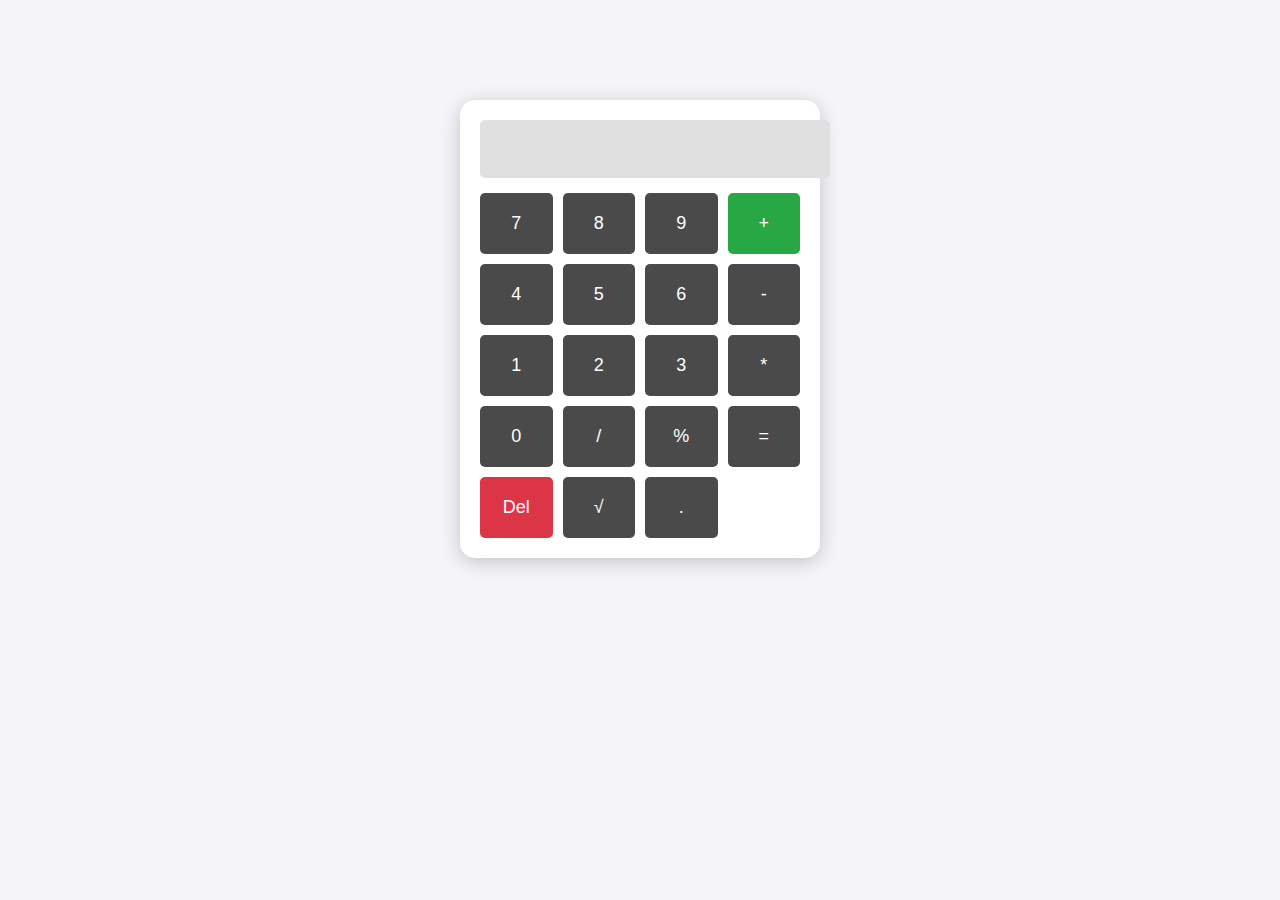
<file: Calculator app/index.html>
<!DOCTYPE html>
<html lang="en">
<head>
    <meta charset="UTF-8">
    <meta http-equiv="X-UA-Compatible" content="IE=edge">
    <meta name="viewport" content="width=device-width, initial-scale=1.0">
    <title>Calculator</title>
    <link rel="stylesheet" href="style.css">
</head>
<body>
    <div class="calculator">
        <form name="cal">
            <input type="text" name="display" class="display" disabled>
            <div class="buttons">
                <input type="button" value="7" onclick="cal.display.value+='7'">
                <input type="button" value="8" onclick="cal.display.value+='8'">
                <input type="button" value="9" onclick="cal.display.value+='9'">
                <input id="btn" type="button" value="+" onclick="cal.display.value+='+'">
                <input type="button" value="4" onclick="cal.display.value+='4'">
                <input type="button" value="5" onclick="cal.display.value+='5'">
                <input type="button" value="6" onclick="cal.display.value+='6'">
                <input type="button" value="-" onclick="cal.display.value+='-'">
                <input type="button" value="1" onclick="cal.display.value+='1'">
                <input type="button" value="2" onclick="cal.display.value+='2'">
                <input type="button" value="3" onclick="cal.display.value+='3'">
                <input type="button" value="*" onclick="cal.display.value+='*'">
                <input type="button" value="0" onclick="cal.display.value+='0'">
                <input type="button" value="/" onclick="cal.display.value+='/'">
                <input type="button" value="%" onclick="cal.display.value+='%'">
                <input type="button" value="=" onclick="cal.display.value=eval(cal.display.value)">
                <input type="button" value="Del" onclick="cal.display.value=''" id="del">
                <input type="button" value="√" onclick="cal.display.value=Math.sqrt(cal.display.value)">
                <input type="button" value="." onclick="cal.display.value+='.'">
            </div>
        </form>
    </div>
    <script src="script.js"></script>
</body>
</html>
</file>
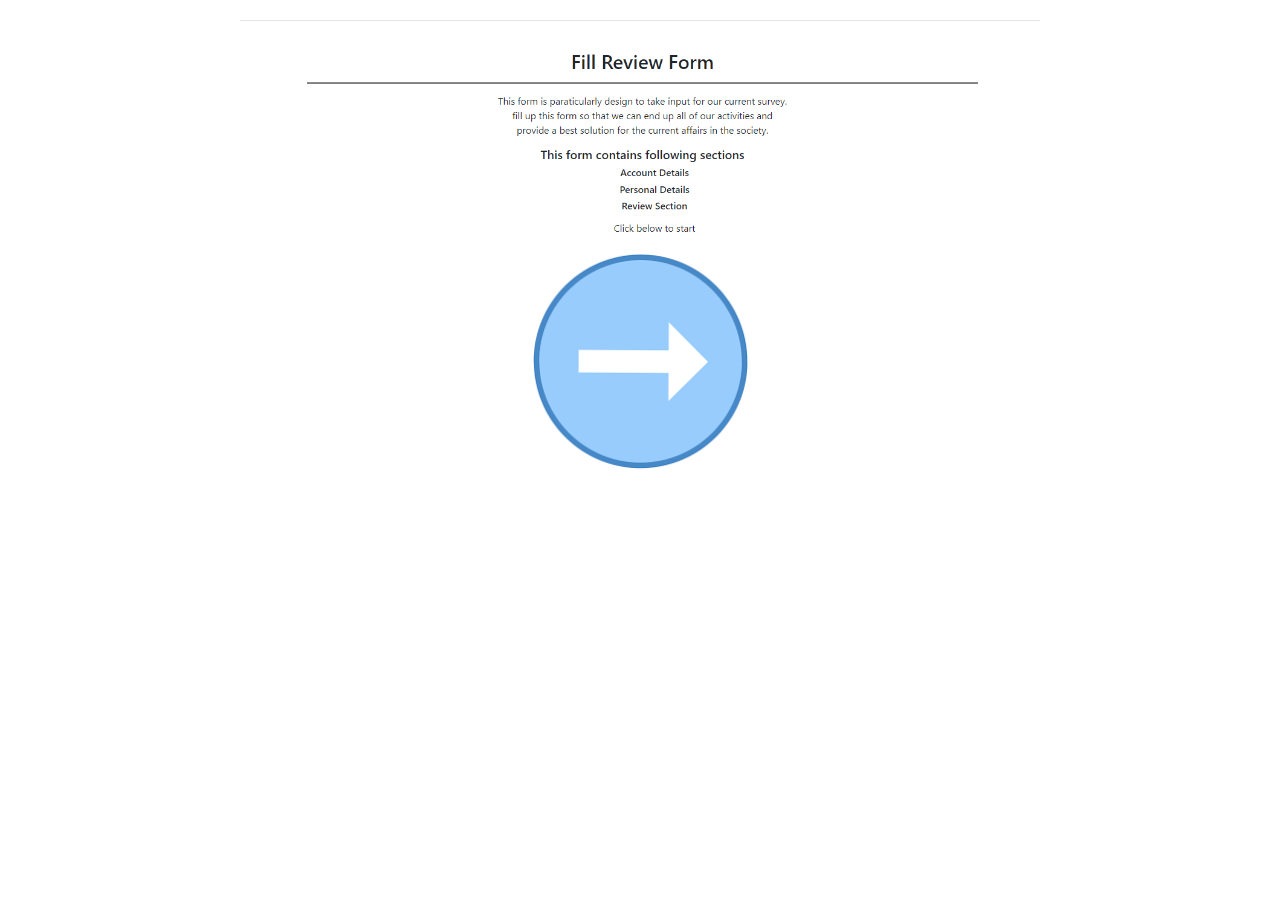
<file: Forms Project/index.html>
<!DOCTYPE html>
<html lang="en">
<head>
    <meta charset="UTF-8">
    <meta http-equiv="X-UA-Compatible" content="IE=edge">
    <meta name="viewport" content="width=device-width, initial-scale=1.0">
    <title>Form</title>
    <style>
        /* CSS for responsive images */
        img {
            max-width: 100%;
            height: auto;
        }
        /* Optional: Adjust other styles as needed */
        body {
            font-family: Arial, sans-serif;
            margin: 0;
            padding: 0;
        }
        .container {
            max-width: 800px; /* Adjust as per your design */
            margin: 0 auto;
            padding: 20px;
        }
        .centered {
            text-align: center;
        }
    </style>
</head>
<body>
    <div class="container">
        <!-- Your content -->
        <img src="images/img5.PNG" alt="Image description">
    
        <div class="centered">
            <a href="Pages/page1.html">
                <img src="images/index.png" alt="Link to Page 1">
            </a>
        </div>
    </div>
</body>
</html>
</file>
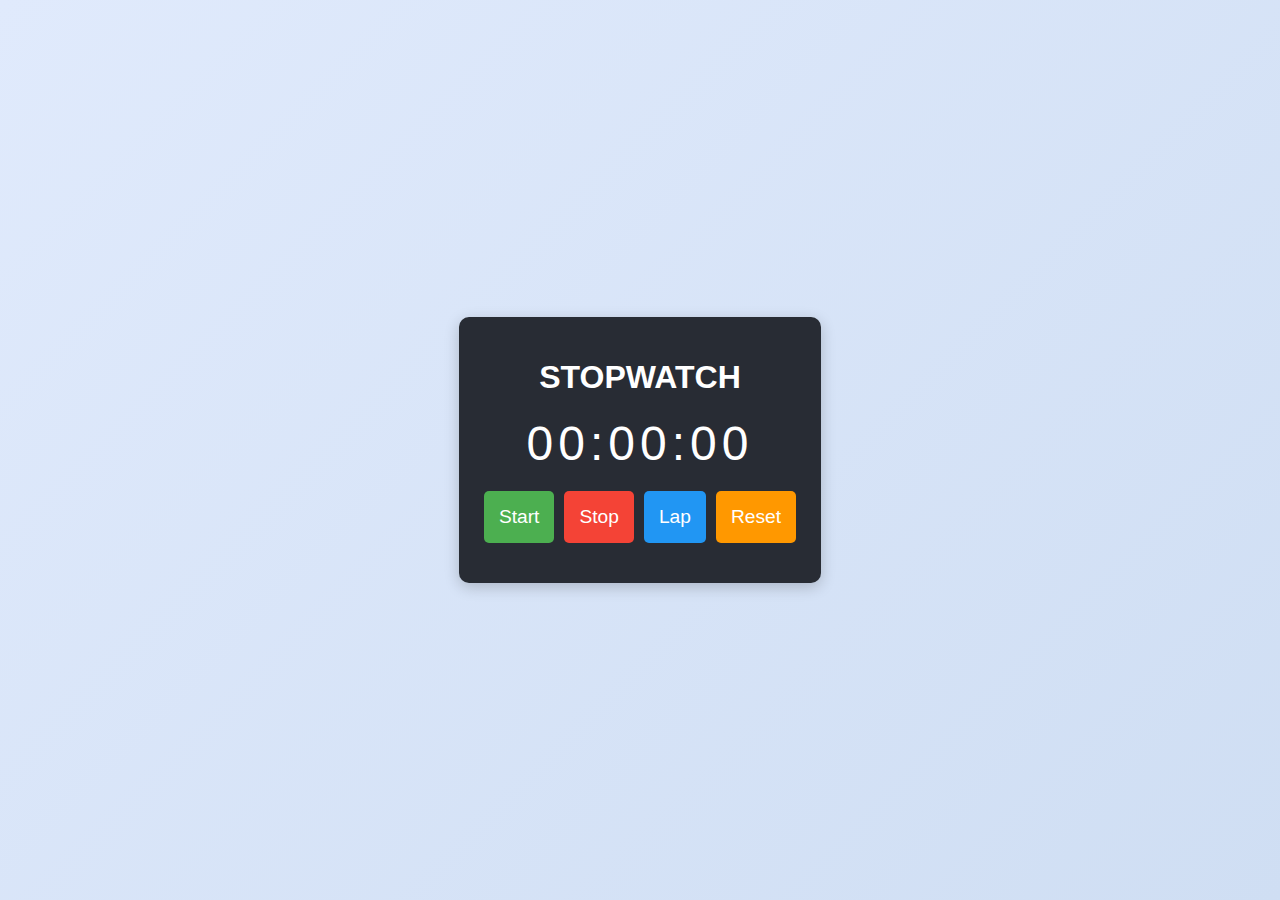
<file: Stopwatch app/index.html>
<!DOCTYPE html>
<html lang="en">
<head>
    <meta charset="UTF-8">
    <meta name="viewport" content="width=device-width, initial-scale=1.0">
    <title>Stopwatch</title>
    <link rel="stylesheet" href="style.css">
</head>
<body>
    <div class="container">
        <div class="main-div">
            <h1>STOPWATCH</h1>
            <span id="p1">
                <span id="min">00</span>:<span id="sec">00</span>:<span id="milli">00</span>
            </span>
            <div class="buttons">
                <button onclick="startTimer();" id="start">Start</button>
                <button onclick="stopTimer();" id="stop">Stop</button>
                <button onclick="recordLap();" id="Lap">Lap</button>
                <button onclick="resetTimer();" id="reset">Reset</button>
            </div>
            <div id="lap" class="lap-times"></div>
        </div>
    </div>
    <script src="script.js"></script>
</body>
</html>
</file>
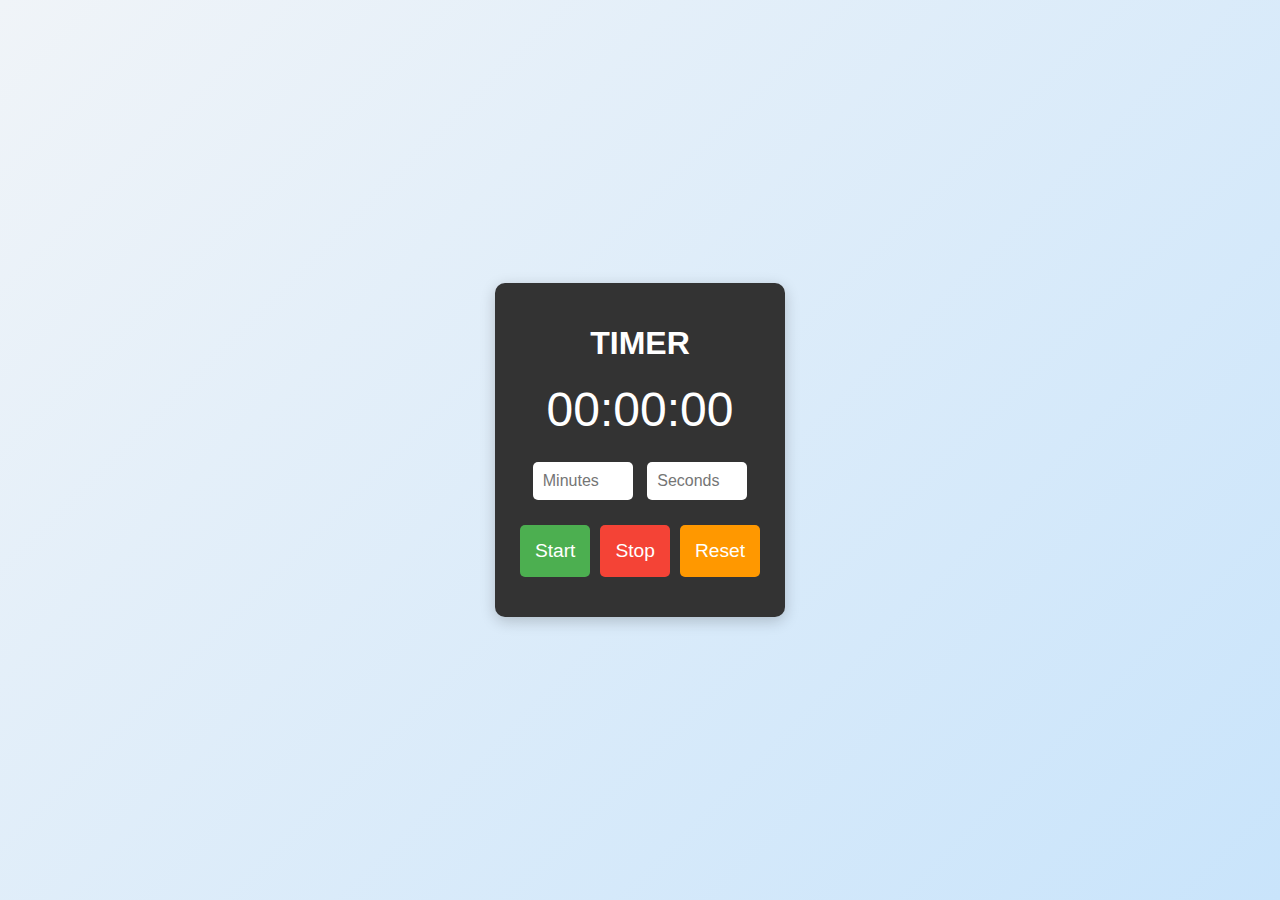
<file: Timer app/index.html>
<!DOCTYPE html>
<html lang="en">
<head>
    <meta charset="UTF-8">
    <meta name="viewport" content="width=device-width, initial-scale=1.0">
    <title>Timer App</title>
    <link rel="stylesheet" href="style.css">
</head>
<body>
    <div class="container">
        <div class="main-div">
            <h1>TIMER</h1>
            <div id="time-display">
                <span id="min">00</span>:<span id="sec">00</span>:<span id="milli">00</span>
            </div>
            <input type="number" id="input-min" placeholder="Minutes" min="0" />
            <input type="number" id="input-sec" placeholder="Seconds" min="0" />
            <div class="buttons">
                <button id="start">Start</button>
                <button id="stop">Stop</button>
                <button id="reset">Reset</button>
            </div>
            <p id="message"></p>
        </div>
    </div>
    <script src="script.js"></script>
</body>
</html>
</file>
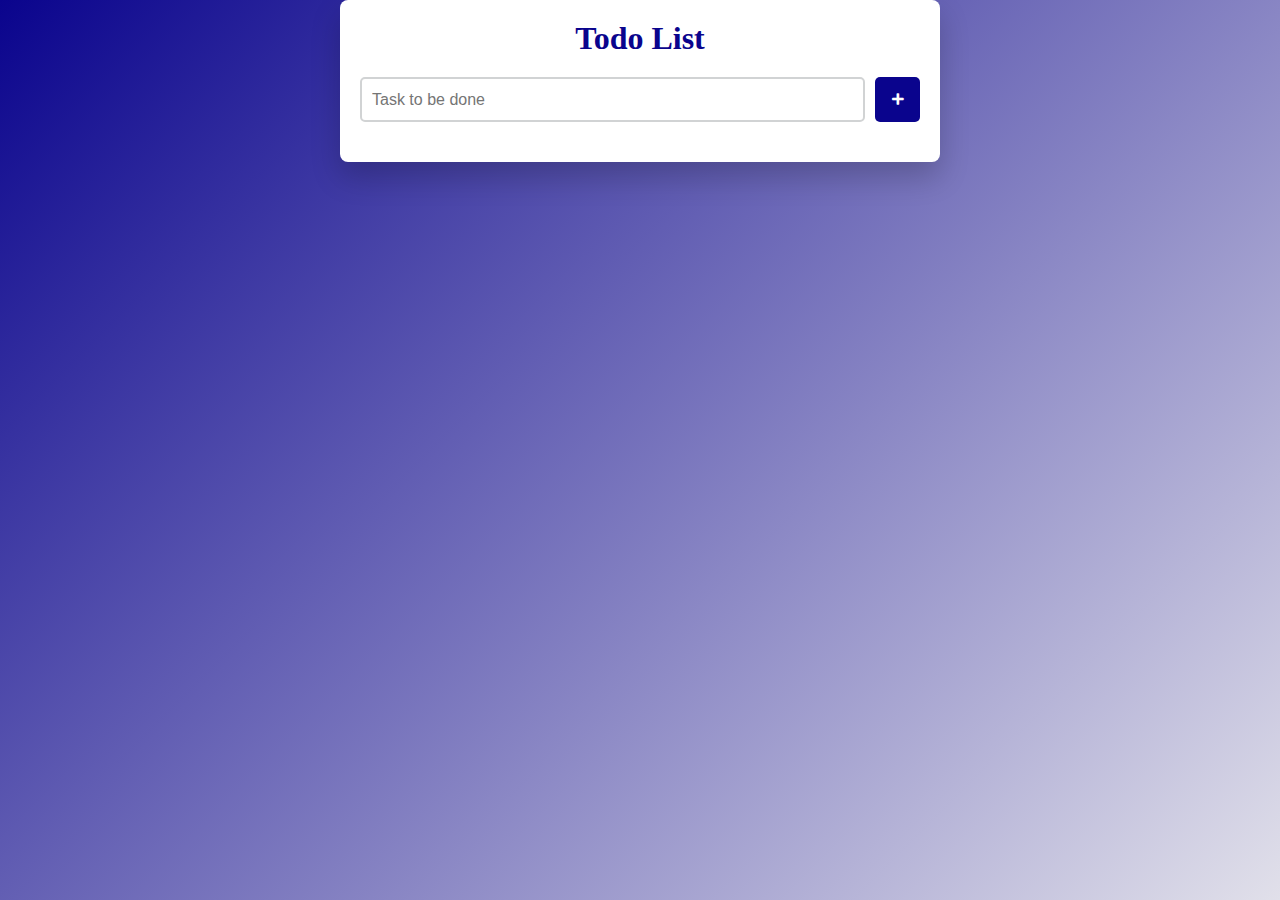
<file: Todo app/index.html>
<!DOCTYPE html>
<html lang="en">
<head>
    <meta charset="UTF-8">
    <meta http-equiv="X-UA-Compatible" content="IE=edge">
    <meta name="viewport" content="width=device-width, initial-scale=1.0">
    <title>Todo App</title>
    <link rel="stylesheet" href="https://cdnjs.cloudflare.com/ajax/libs/font-awesome/5.15.2/css/all.min.css">
    <link rel="stylesheet" href="style.css">
</head>
<body>
    <div class="container">
        <h1>Todo List</h1>
        <div id="newtask">
            <input type="text" placeholder="Task to be done" />
            <button id="push"><i class="fas fa-plus"></i></button>
        </div>
        <div id="tasks"></div>
    </div>
    <script src="script.js"></script>
</body>
</html>
</file>
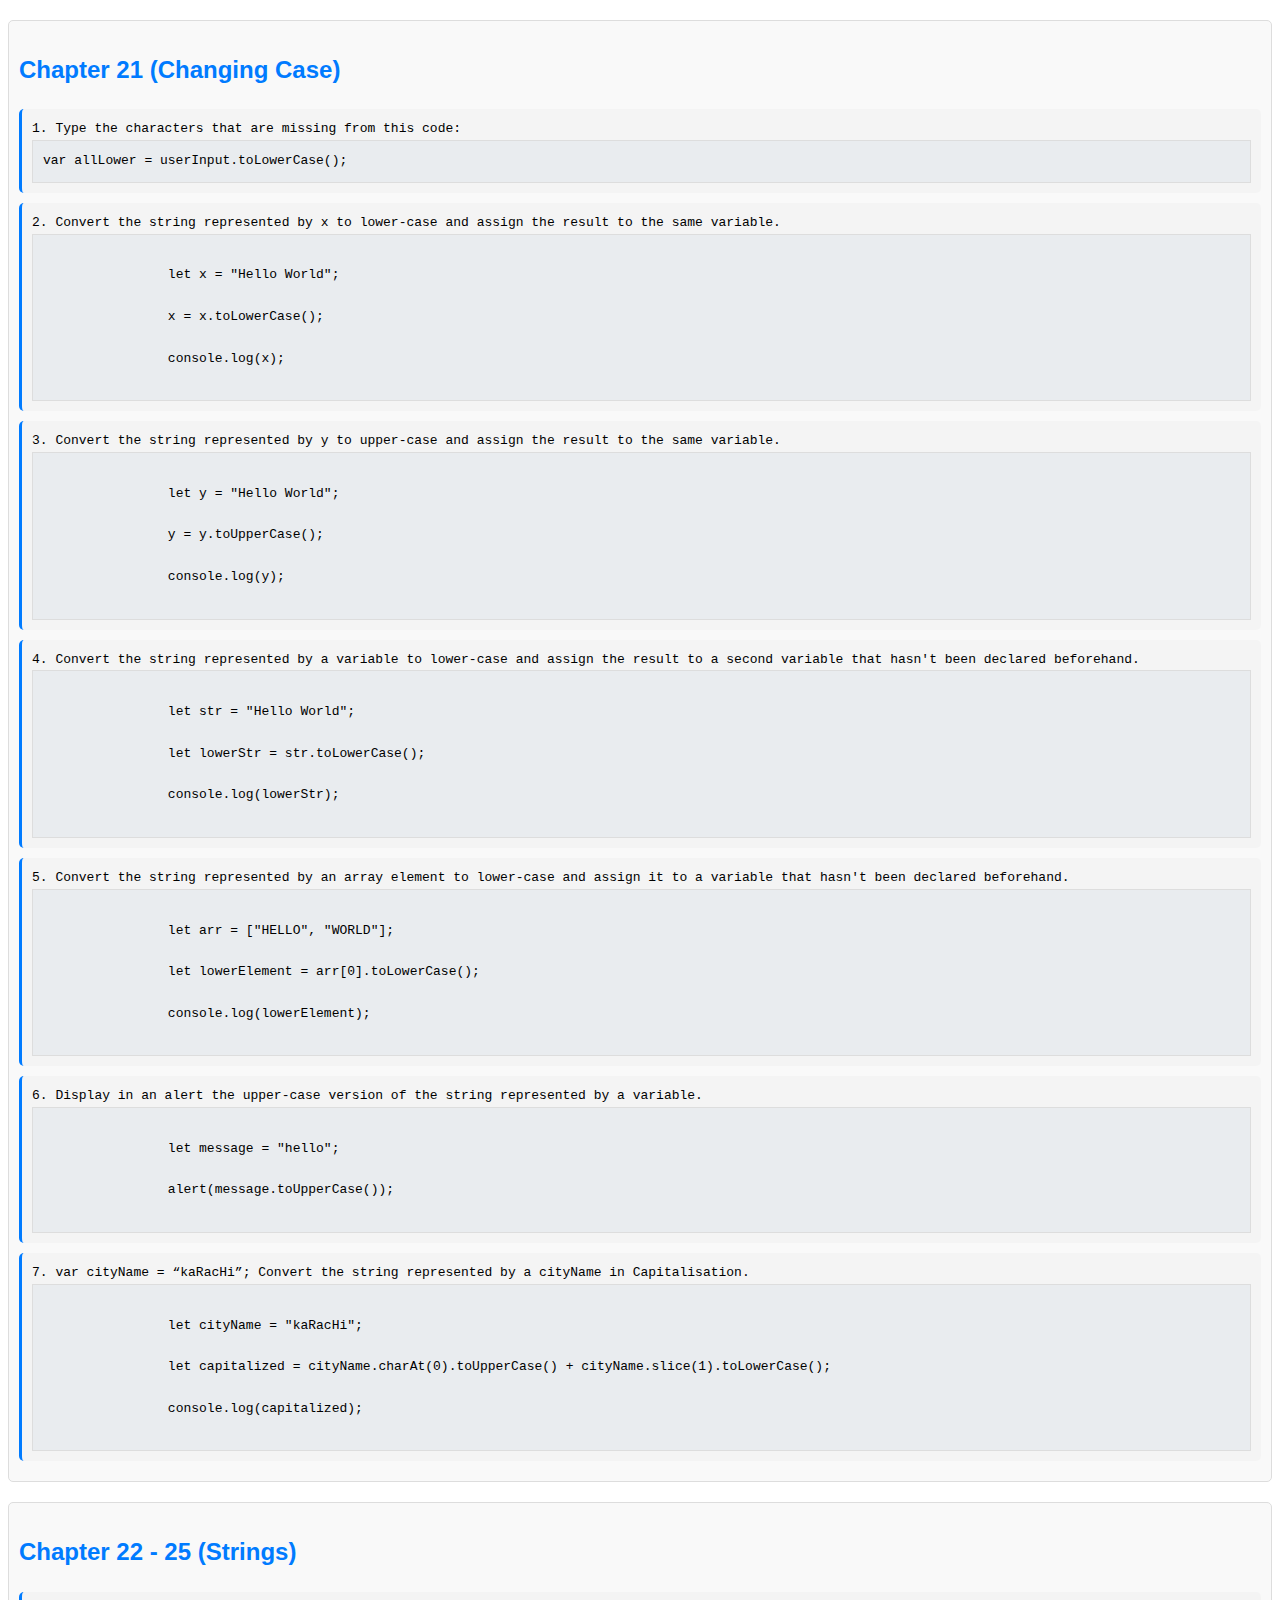
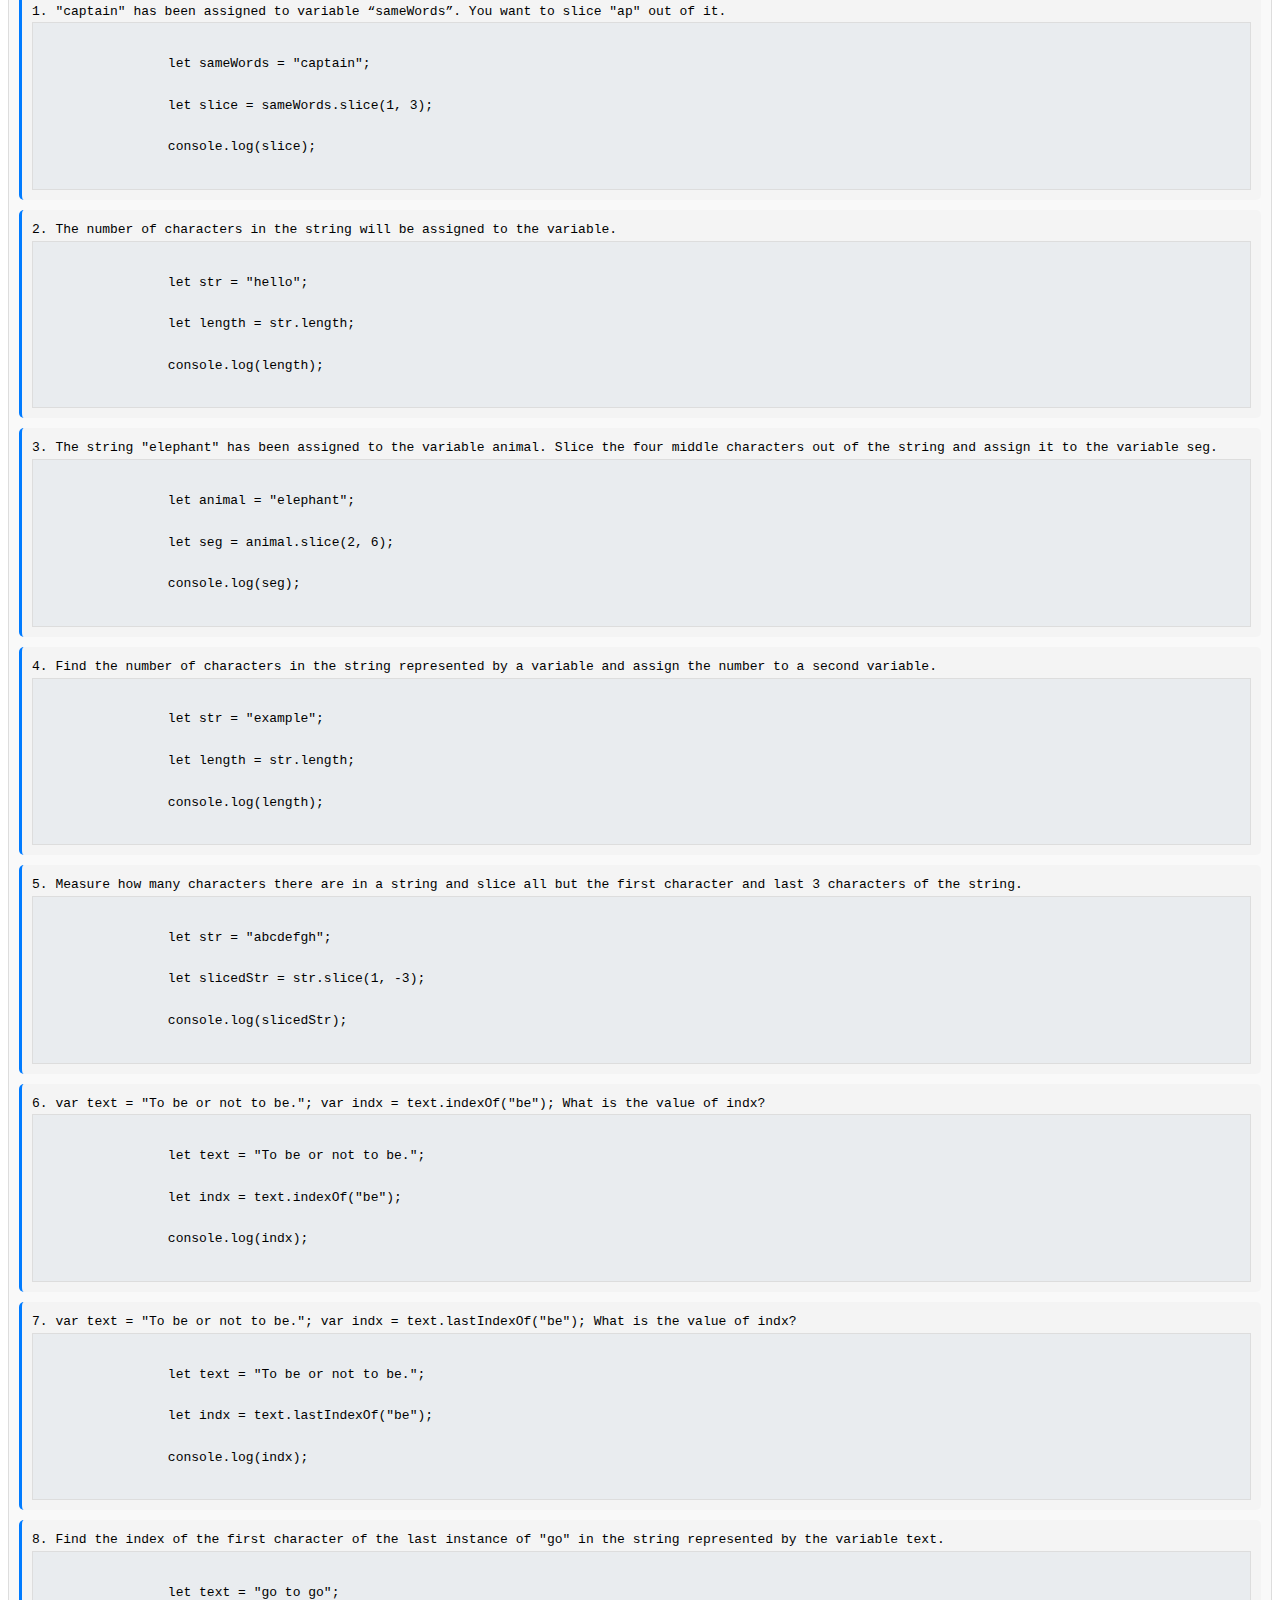
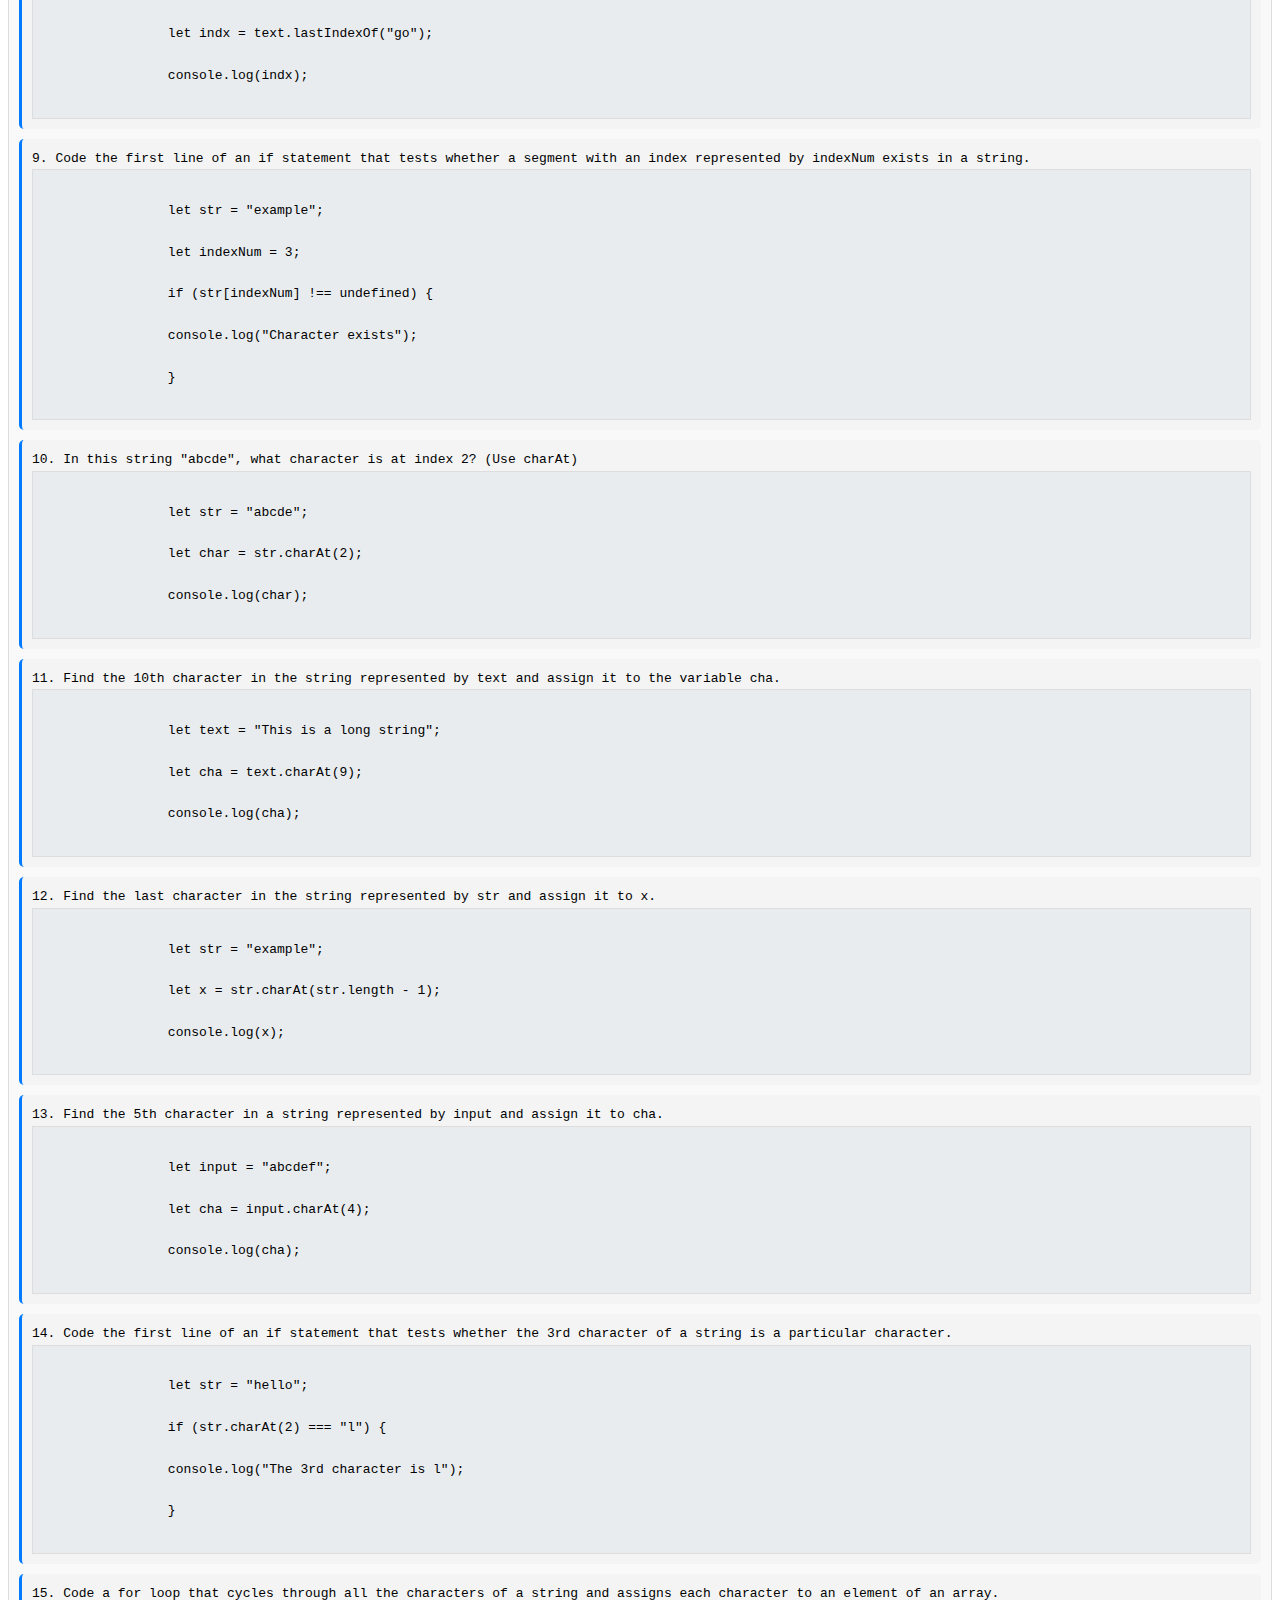
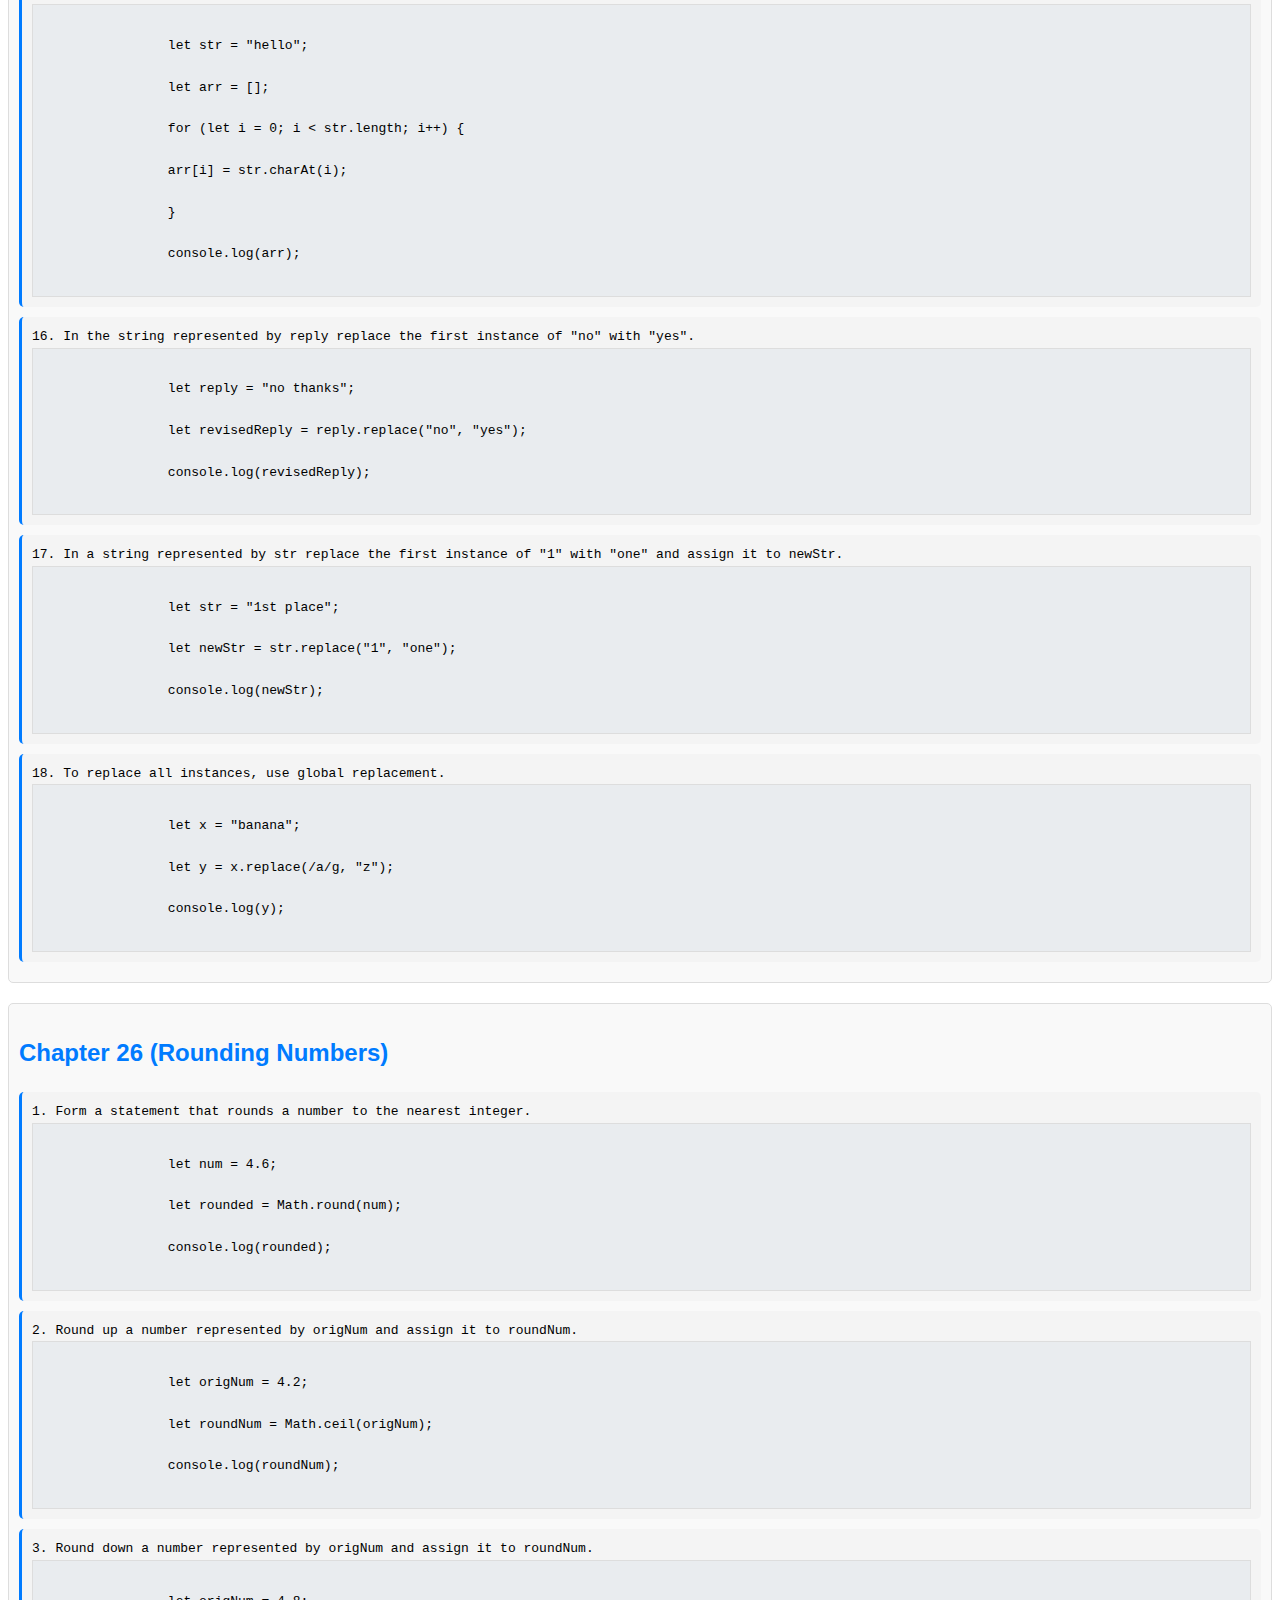
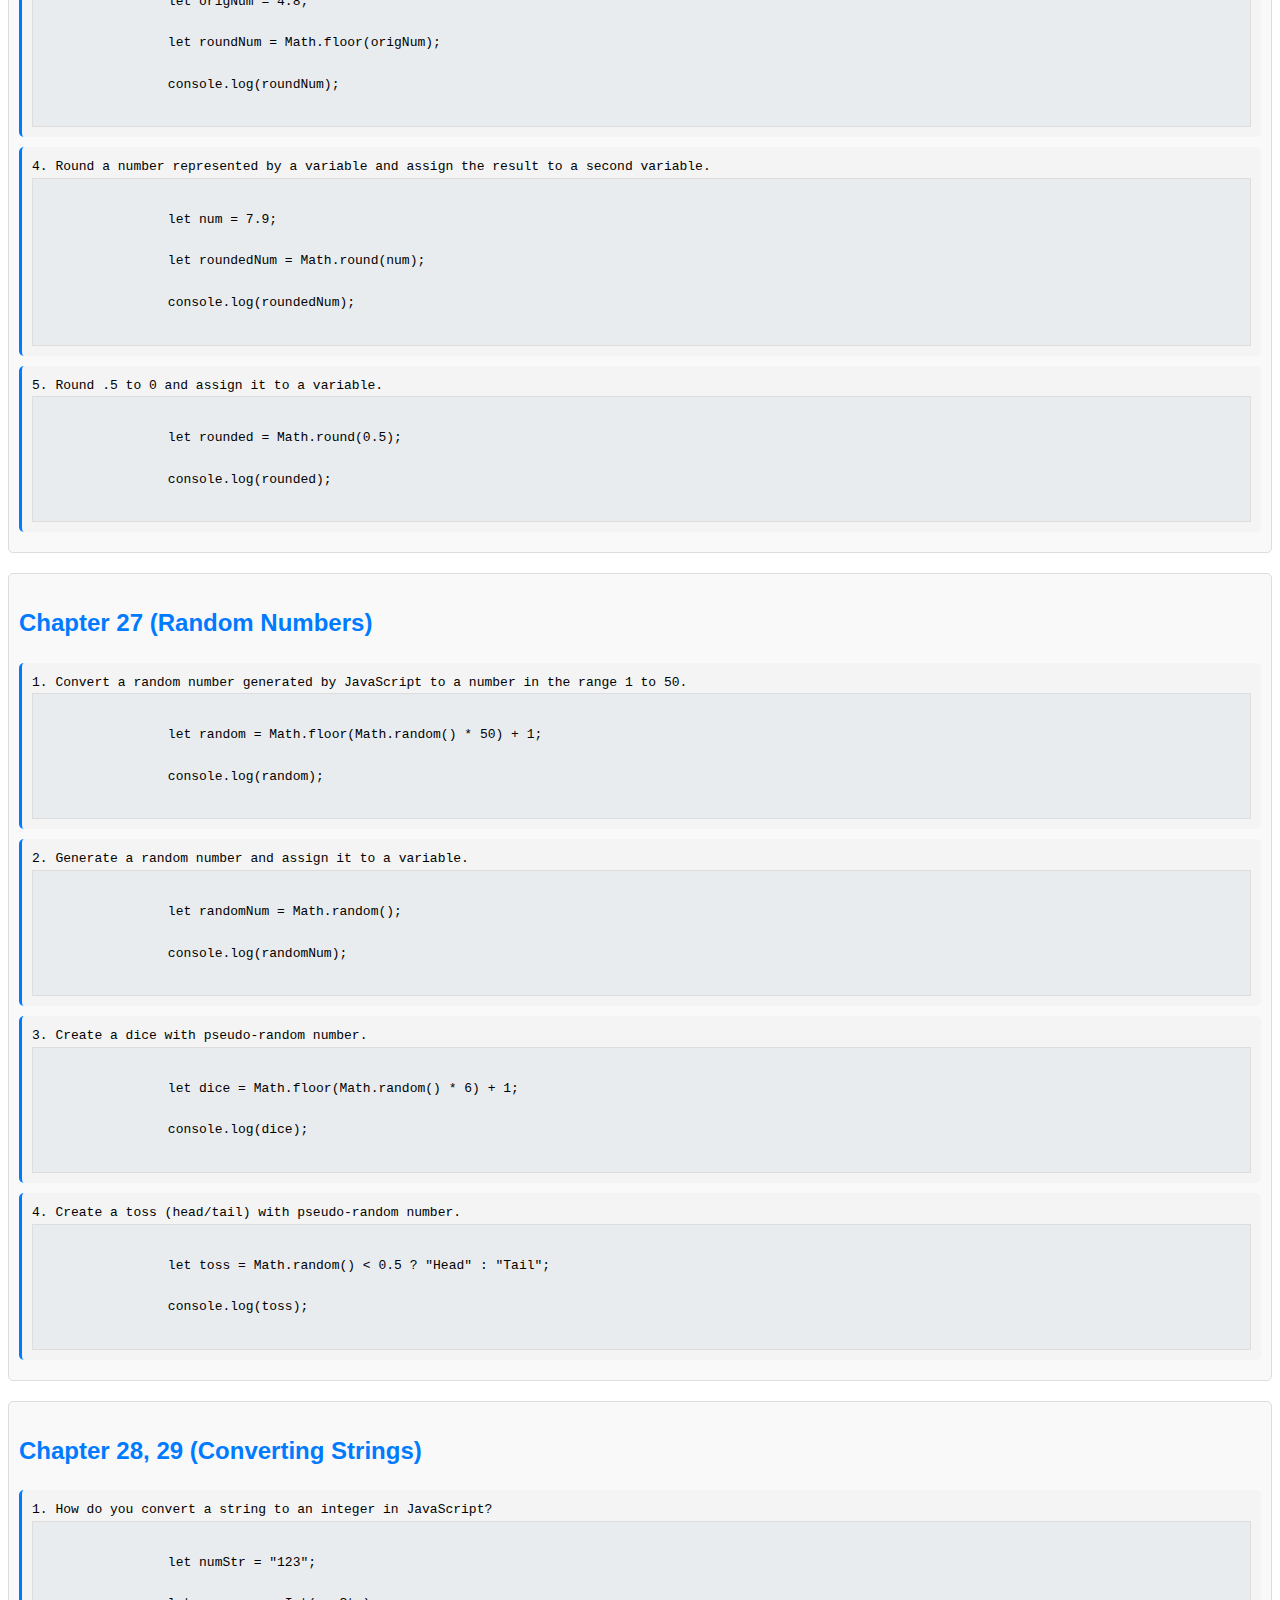
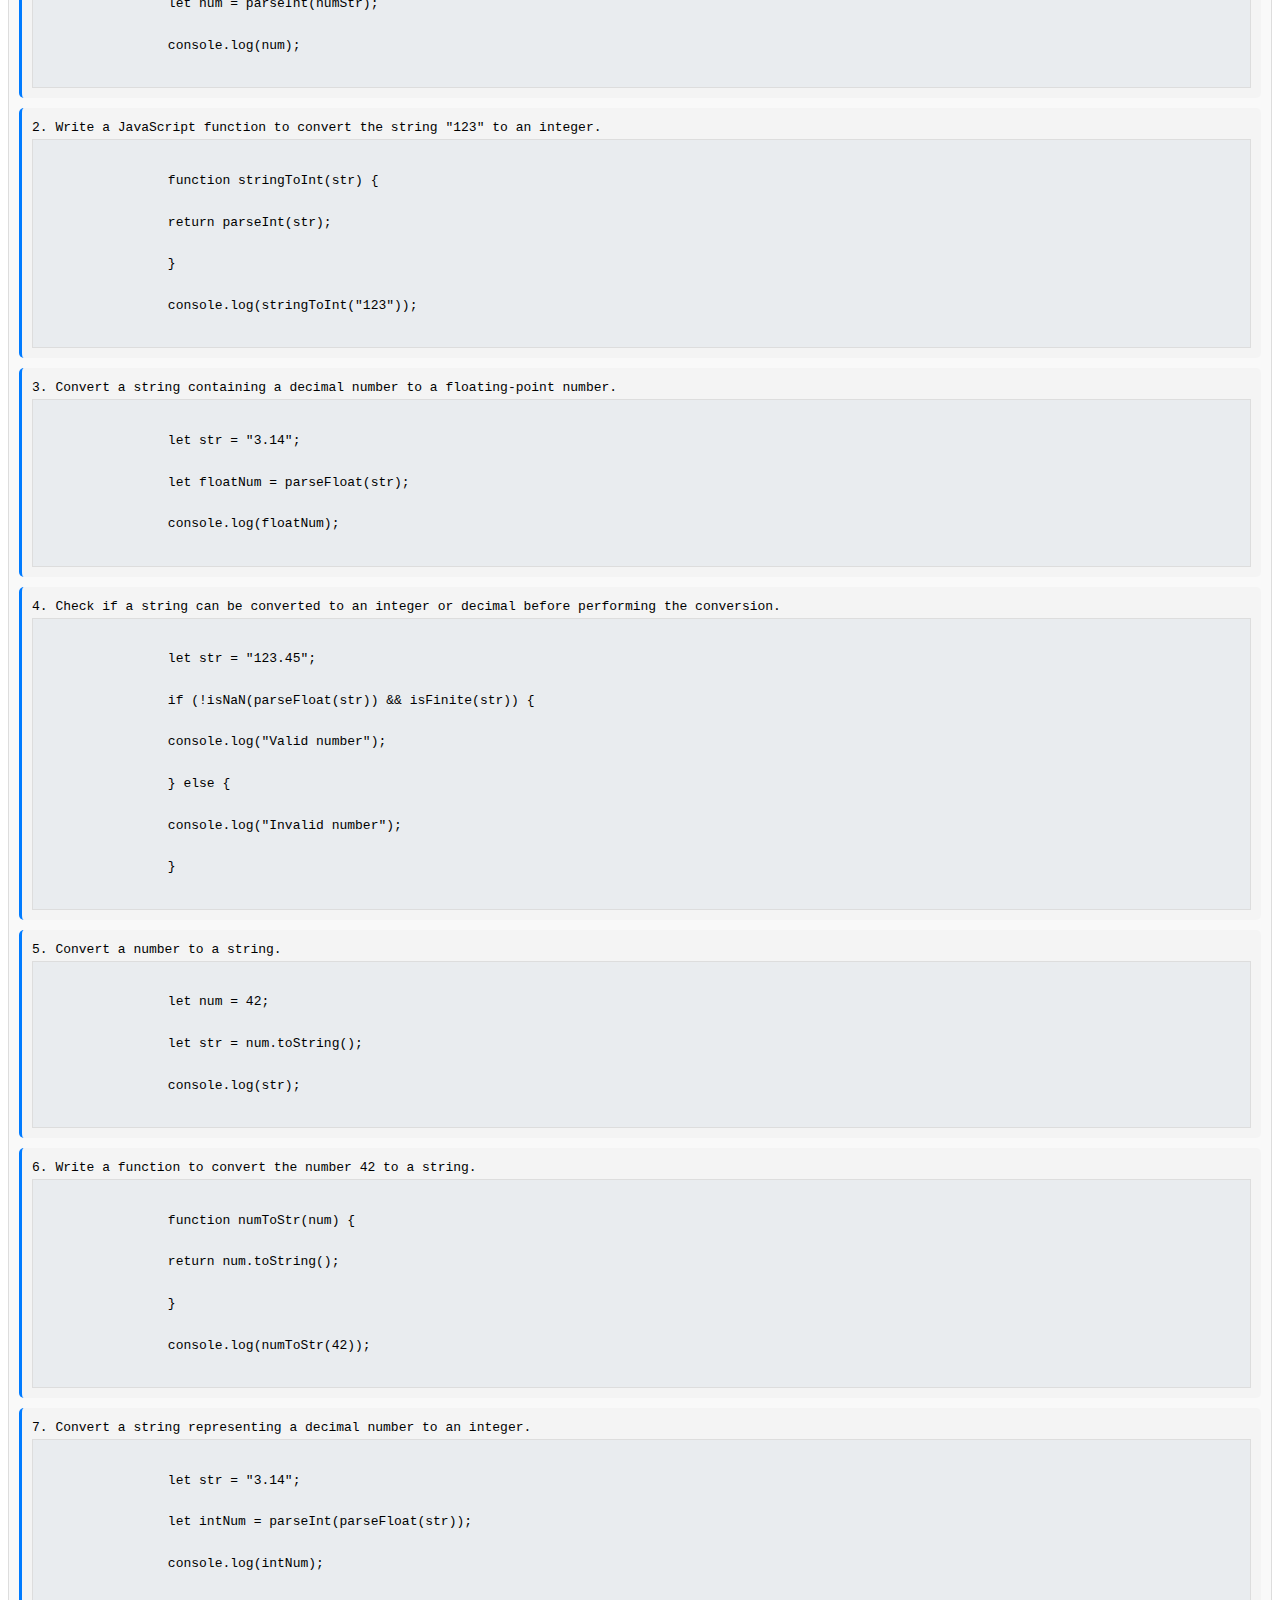
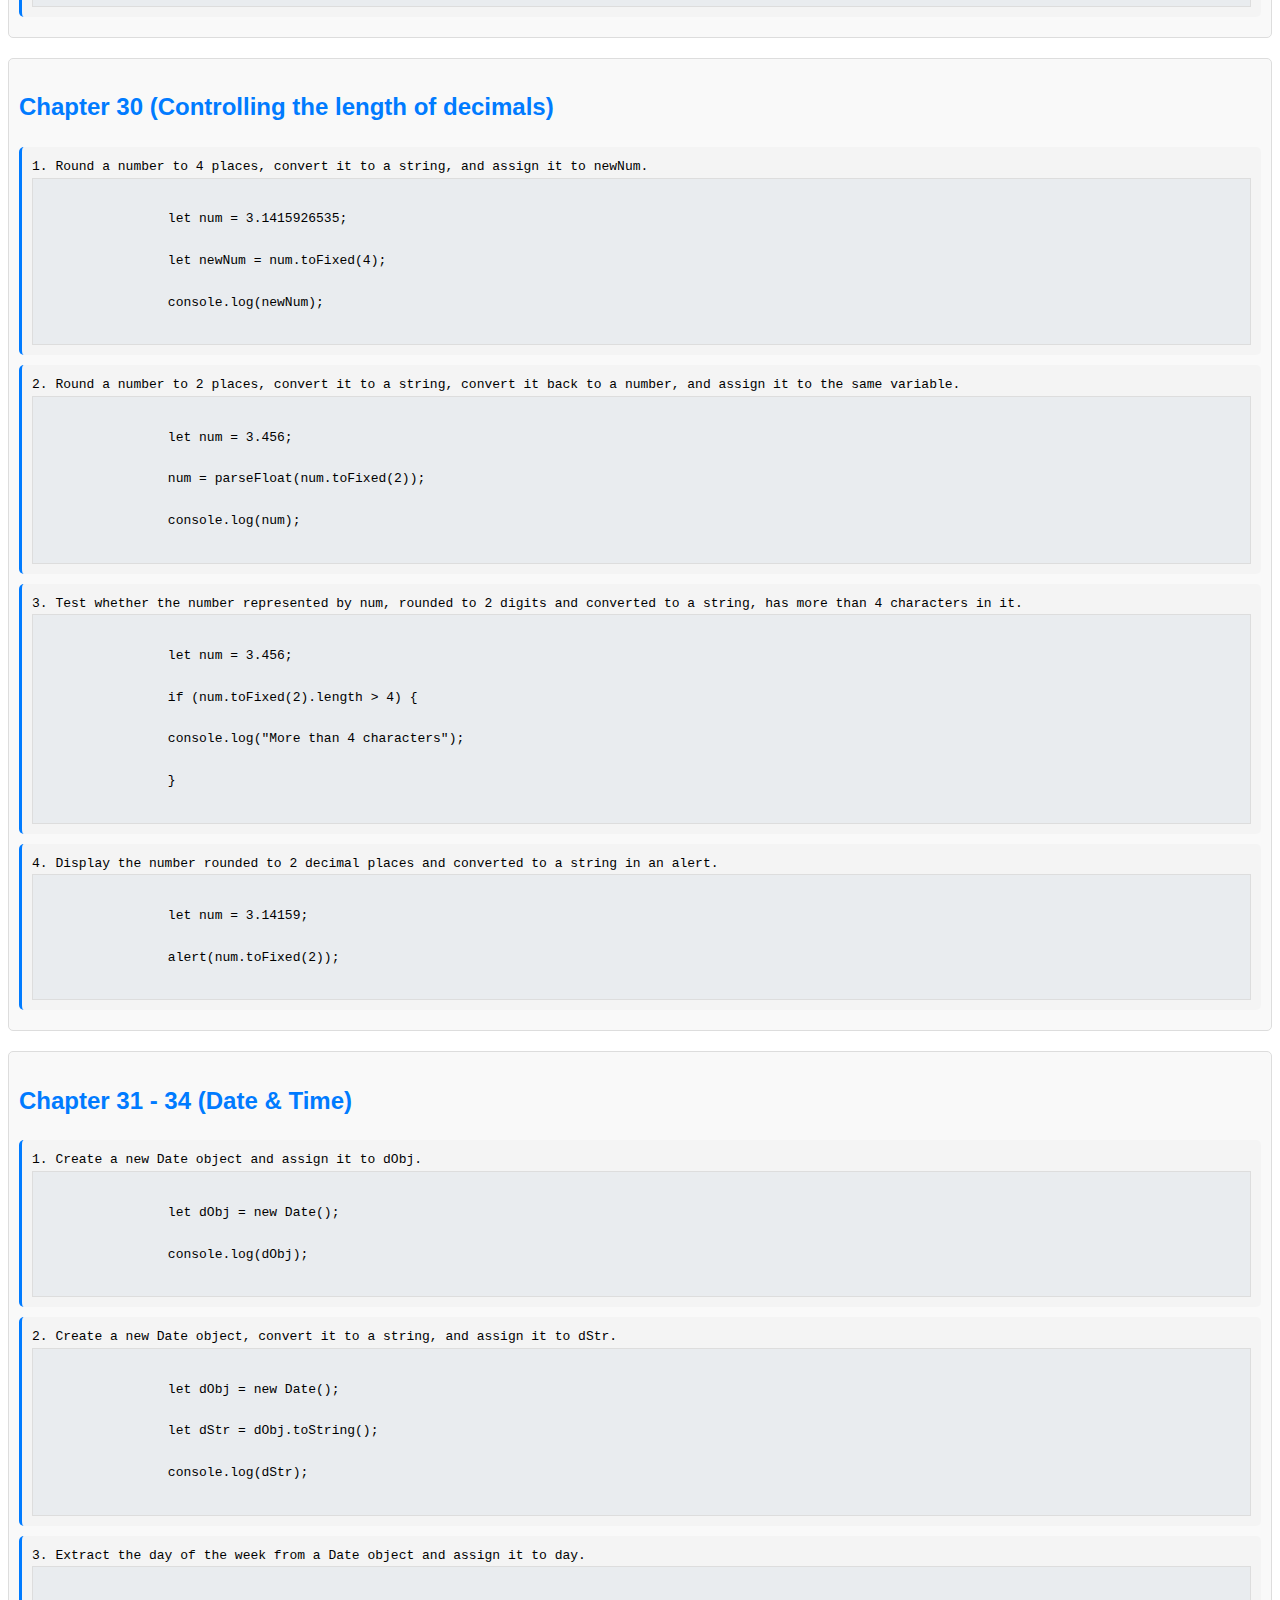
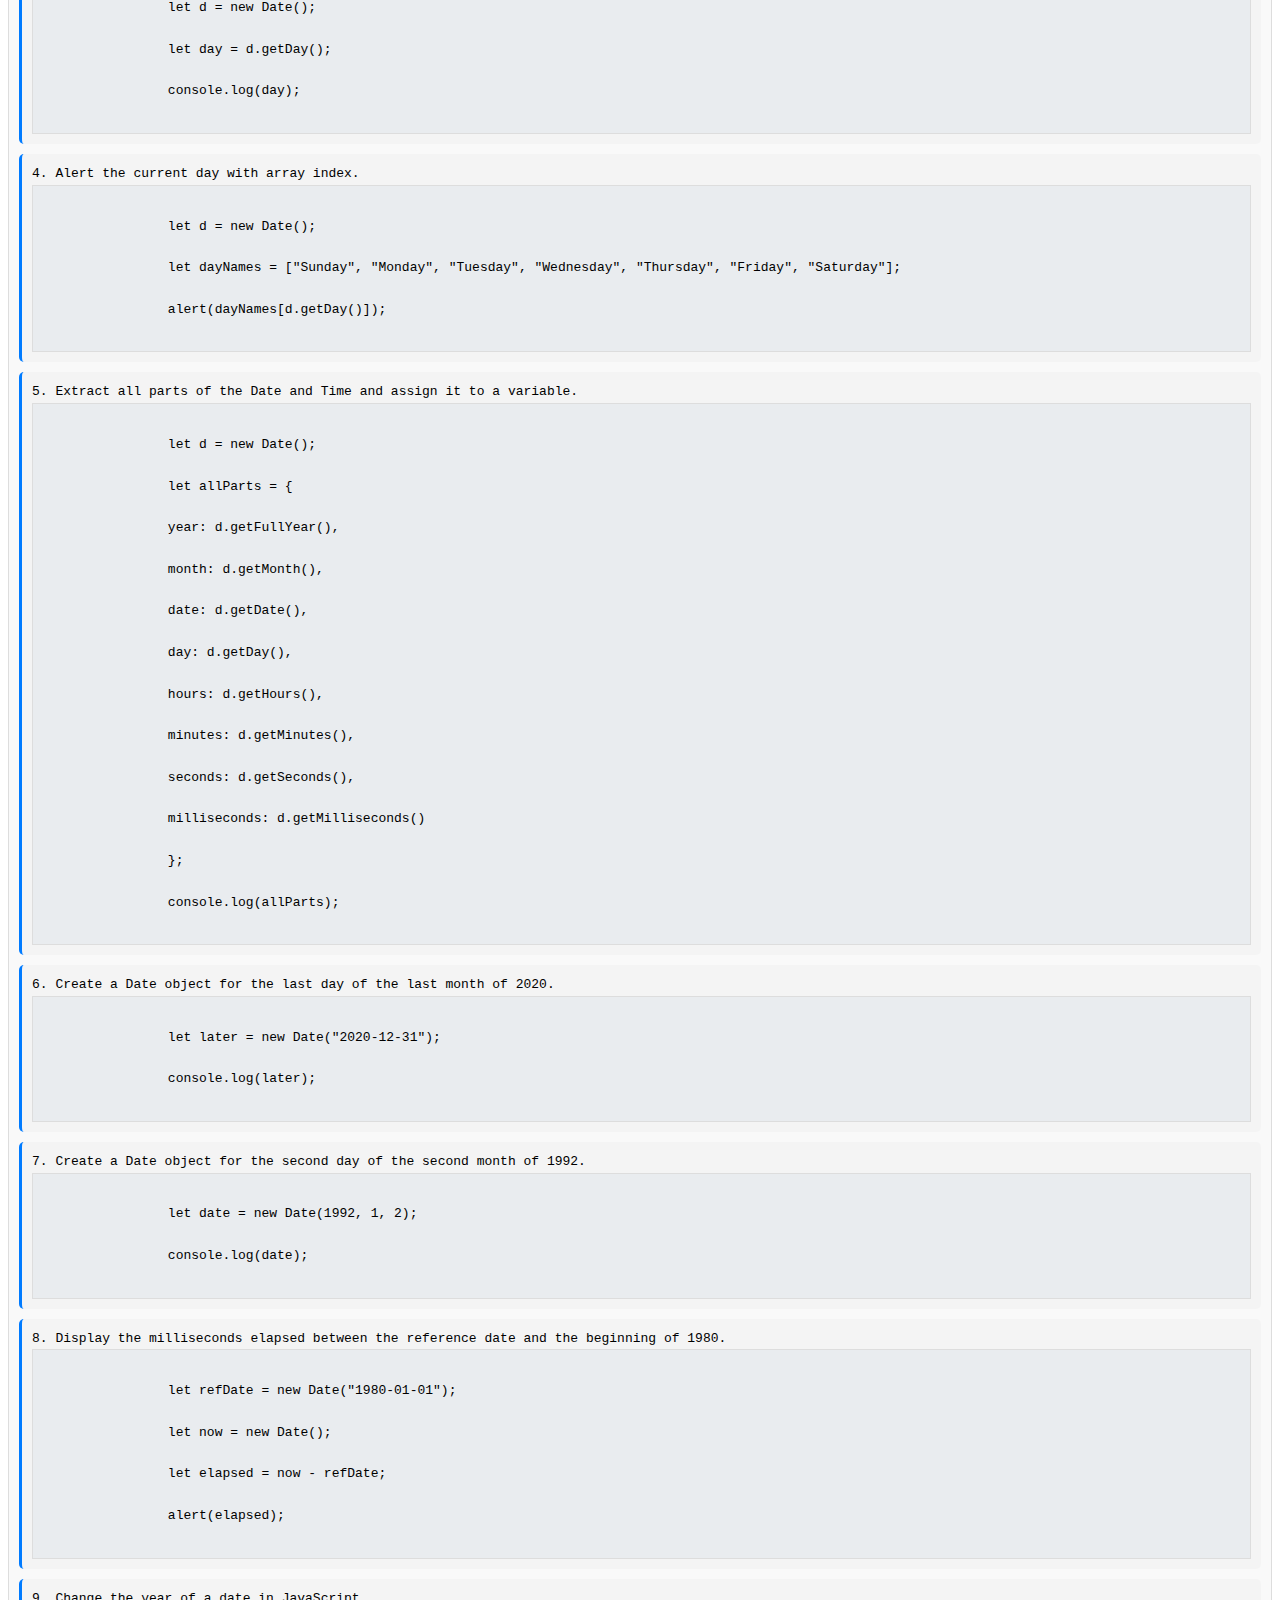
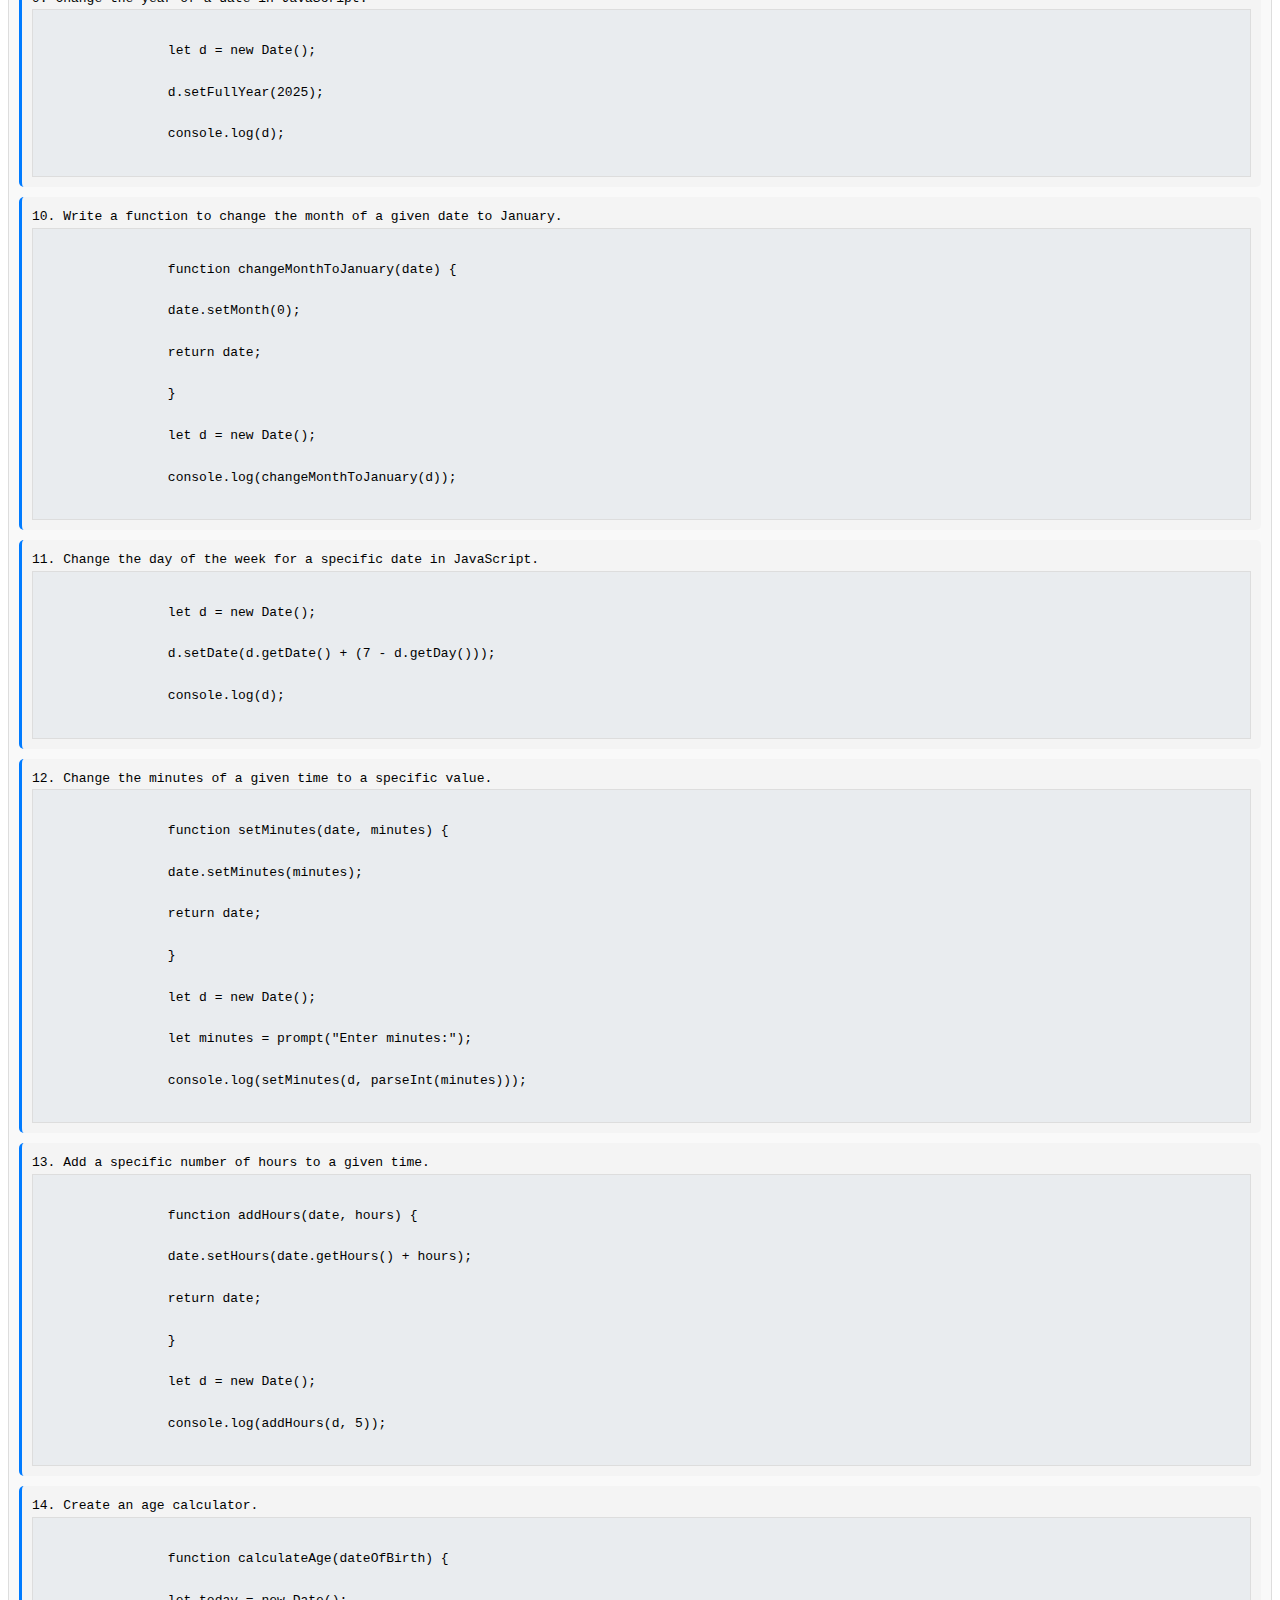
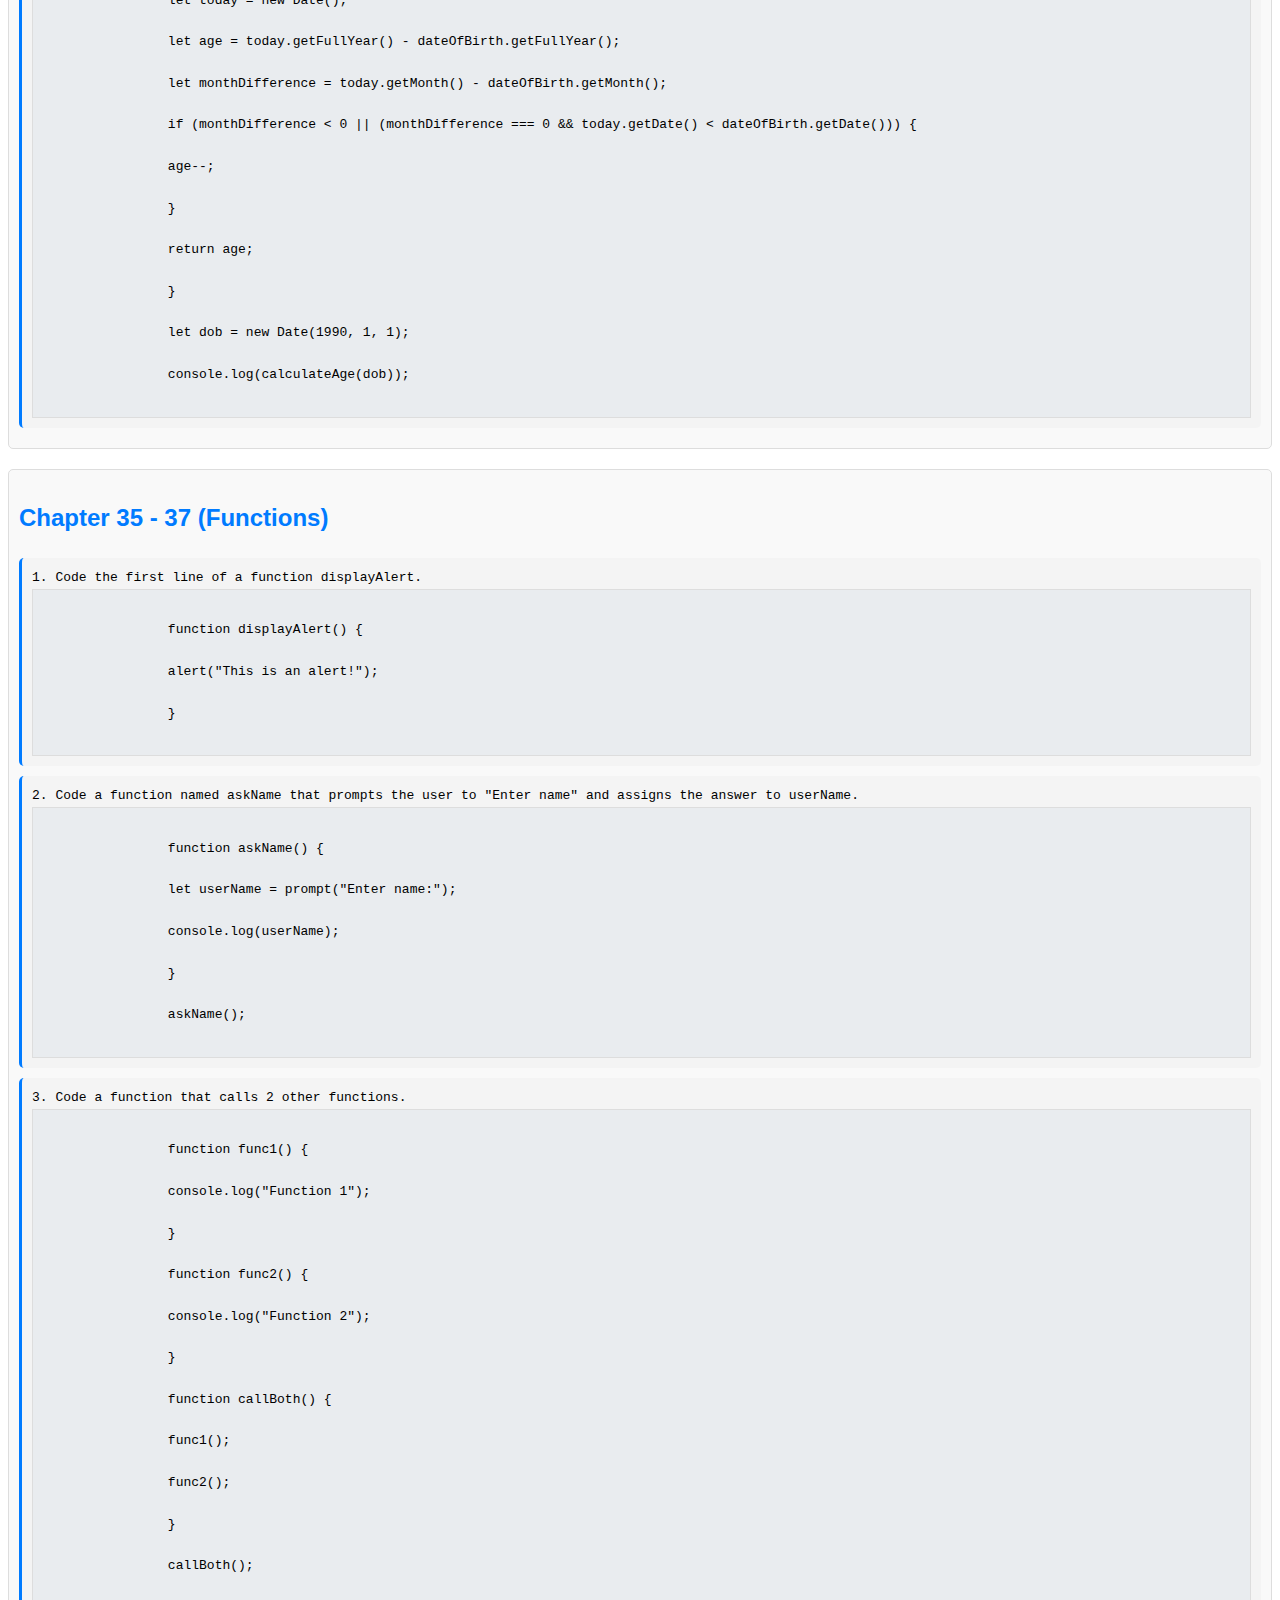
<file: Javascript Tasks/index1.html>
<!DOCTYPE html>
<html lang="en">
<head>
    <meta charset="UTF-8">
    <meta name="viewport" content="width=device-width, initial-scale=1.0">
    <title>JavaScript Tasks from 21 to 40</title>
    <style>
        body {
            font-family: Arial, sans-serif;
        }
        .chapter {
            margin-top: 20px;
            padding: 10px;
            border: 1px solid #ddd;
            border-radius: 5px;
            background-color: #f9f9f9;
        }
        .code {
            font-family: monospace;
            background-color: #eee;
            padding: 10px;
            border-radius: 5px;
        }
    </style>
</head>
<body>
    <div class="chapter" id="chapter-21">
        <h2>Chapter 21 (Changing Case)</h2>
        <div class="code">
            <p>1. Type the characters that are missing from this code:</p>
            <code>var allLower = userInput.toLowerCase();</code>
        </div>
        <div class="code">
            <p>2. Convert the string represented by x to lower-case and assign the result to the same variable.</p>
            <code>
		let x = "Hello World";<br> 
		x = x.toLowerCase();<br> 
		console.log(x);
			</code>
        </div>
        <div class="code">
            <p>3. Convert the string represented by y to upper-case and assign the result to the same variable.</p>
            <code>
		let y = "Hello World";<br> 
		y = y.toUpperCase();<br> 
		console.log(y);
			</code>
        </div>
        <div class="code">
            <p>4. Convert the string represented by a variable to lower-case and assign the result to a second variable that hasn't been declared beforehand.</p>
            <code>
                let str = "Hello World";<br>
                let lowerStr = str.toLowerCase();<br>
                console.log(lowerStr);
            </code>
        </div>
        <div class="code">
            <p>5. Convert the string represented by an array element to lower-case and assign it to a variable that hasn't been declared beforehand.</p>
            <code>
                let arr = ["HELLO", "WORLD"];<br>
                let lowerElement = arr[0].toLowerCase();<br>
                console.log(lowerElement);
            </code>
        </div>
        <div class="code">
            <p>6. Display in an alert the upper-case version of the string represented by a variable.</p>
            <code>
                let message = "hello";<br>
                alert(message.toUpperCase());
            </code>
        </div>
        <div class="code">
            <p>7. var cityName = “kaRacHi”; Convert the string represented by a cityName in Capitalisation.</p>
            <code>
                let cityName = "kaRacHi";<br>
                let capitalized = cityName.charAt(0).toUpperCase() + cityName.slice(1).toLowerCase();<br>
                console.log(capitalized);
            </code>
        </div>
    </div>

    <div class="chapter" id="chapter-22-25">
        <h2>Chapter 22 - 25 (Strings)</h2>
        <div class="code">
            <p>1. "captain" has been assigned to variable “sameWords”. You want to slice "ap" out of it.</p>
            <code>
                let sameWords = "captain";<br>
                let slice = sameWords.slice(1, 3);<br>
                console.log(slice);
            </code>
        </div>
        <div class="code">
            <p>2. The number of characters in the string will be assigned to the variable.</p>
            <code>
                let str = "hello";<br>
                let length = str.length;<br>
                console.log(length);
            </code>
        </div>
        <div class="code">
            <p>3. The string "elephant" has been assigned to the variable animal. Slice the four middle characters out of the string and assign it to the variable seg.</p>
            <code>
                let animal = "elephant";<br>
                let seg = animal.slice(2, 6);<br>
                console.log(seg);
            </code>
        </div>
        <div class="code">
            <p>4. Find the number of characters in the string represented by a variable and assign the number to a second variable.</p>
            <code>
                let str = "example";<br>
                let length = str.length;<br>
                console.log(length);
            </code>
        </div>
        <div class="code">
            <p>5. Measure how many characters there are in a string and slice all but the first character and last 3 characters of the string.</p>
            <code>
                let str = "abcdefgh";<br>
                let slicedStr = str.slice(1, -3);<br>
                console.log(slicedStr);
            </code>
        </div>
        <div class="code">
            <p>6. var text = "To be or not to be."; var indx = text.indexOf("be"); What is the value of indx?</p>
            <code>
                let text = "To be or not to be."; <br>
                let indx = text.indexOf("be"); <br>
                console.log(indx);
            </code>
        </div>
        <div class="code">
            <p>7. var text = "To be or not to be."; var indx = text.lastIndexOf("be"); What is the value of indx?</p>
            <code>
                let text = "To be or not to be."; <br>
                let indx = text.lastIndexOf("be"); <br>
                console.log(indx);
            </code>
        </div>
        <div class="code">
            <p>8. Find the index of the first character of the last instance of "go" in the string represented by the variable text.</p>
            <code>
                let text = "go to go";<br>
                let indx = text.lastIndexOf("go");<br>
                console.log(indx);
            </code>
        </div>
        <div class="code">
            <p>9. Code the first line of an if statement that tests whether a segment with an index represented by indexNum exists in a string.</p>
            <code>
                let str = "example";<br>
                let indexNum = 3;<br>
                if (str[indexNum] !== undefined) {<br>
                console.log("Character exists");<br>
                }
            </code>
        </div>
        <div class="code">
            <p>10. In this string "abcde", what character is at index 2? (Use charAt)</p>
            <code>
                let str = "abcde";<br>
                let char = str.charAt(2);<br>
                console.log(char);
            </code>
        </div>
        <div class="code">
            <p>11. Find the 10th character in the string represented by text and assign it to the variable cha.</p>
            <code>
                let text = "This is a long string";<br>
                let cha = text.charAt(9);<br>
                console.log(cha);
            </code>
        </div>
        <div class="code">
            <p>12. Find the last character in the string represented by str and assign it to x.</p>
            <code>
                let str = "example";<br>
                let x = str.charAt(str.length - 1);<br>
                console.log(x);
            </code>
        </div>
        <div class="code">
            <p>13. Find the 5th character in a string represented by input and assign it to cha.</p>
            <code>
                let input = "abcdef";<br>
                let cha = input.charAt(4);<br>
                console.log(cha);
            </code>
        </div>
        <div class="code">
            <p>14. Code the first line of an if statement that tests whether the 3rd character of a string is a particular character.</p>
            <code>
                let str = "hello";<br>
                if (str.charAt(2) === "l") {<br>
                console.log("The 3rd character is l");<br>
                }
            </code>
        </div>
        <div class="code">
            <p>15. Code a for loop that cycles through all the characters of a string and assigns each character to an element of an array.</p>
            <code>
                let str = "hello";<br>
                let arr = [];<br>
                for (let i = 0; i < str.length; i++) {<br>
                arr[i] = str.charAt(i);<br>
                }<br>
                console.log(arr);
            </code>
        </div>
        <div class="code">
            <p>16. In the string represented by reply replace the first instance of "no" with "yes".</p>
            <code>
                let reply = "no thanks";<br>
                let revisedReply = reply.replace("no", "yes");<br>
                console.log(revisedReply);
            </code>
        </div>
        <div class="code">
            <p>17. In a string represented by str replace the first instance of "1" with "one" and assign it to newStr.</p>
            <code>
                let str = "1st place";<br>
                let newStr = str.replace("1", "one");<br>
                console.log(newStr);
            </code>
        </div>
        <div class="code">
            <p>18. To replace all instances, use global replacement.</p>
            <code>
                let x = "banana";<br>
                let y = x.replace(/a/g, "z");<br>
                console.log(y);
            </code>
        </div>
    </div>

    <div class="chapter" id="chapter-26">
        <h2>Chapter 26 (Rounding Numbers)</h2>
        <div class="code">
            <p>1. Form a statement that rounds a number to the nearest integer.</p>
            <code>
                let num = 4.6;<br>
                let rounded = Math.round(num);<br>
                console.log(rounded);
            </code>
        </div>
        <div class="code">
            <p>2. Round up a number represented by origNum and assign it to roundNum.</p>
            <code>
                let origNum = 4.2;<br>
                let roundNum = Math.ceil(origNum);<br>
                console.log(roundNum);
            </code>
        </div>
        <div class="code">
            <p>3. Round down a number represented by origNum and assign it to roundNum.</p>
            <code>
                let origNum = 4.8;<br>
                let roundNum = Math.floor(origNum);<br>
                console.log(roundNum);
            </code>
        </div>
        <div class="code">
            <p>4. Round a number represented by a variable and assign the result to a second variable.</p>
            <code>
                let num = 7.9;<br>
                let roundedNum = Math.round(num);<br>
                console.log(roundedNum);
            </code>
        </div>
        <div class="code">
            <p>5. Round .5 to 0 and assign it to a variable.</p>
            <code>
                let rounded = Math.round(0.5);<br>
                console.log(rounded);
            </code>
        </div>
    </div>

    <div class="chapter" id="chapter-27">
        <h2>Chapter 27 (Random Numbers)</h2>
        <div class="code">
            <p>1. Convert a random number generated by JavaScript to a number in the range 1 to 50.</p>
            <code>
                let random = Math.floor(Math.random() * 50) + 1;<br>
                console.log(random);
            </code>
        </div>
        <div class="code">
            <p>2. Generate a random number and assign it to a variable.</p>
            <code>
                let randomNum = Math.random();<br>
                console.log(randomNum);
            </code>
        </div>
        <div class="code">
            <p>3. Create a dice with pseudo-random number.</p>
            <code>
                let dice = Math.floor(Math.random() * 6) + 1;<br>
                console.log(dice);
            </code>
        </div>
        <div class="code">
            <p>4. Create a toss (head/tail) with pseudo-random number.</p>
            <code>
                let toss = Math.random() < 0.5 ? "Head" : "Tail";<br>
                console.log(toss);
            </code>
        </div>
    </div>

    <div class="chapter" id="chapter-28-29">
        <h2>Chapter 28, 29 (Converting Strings)</h2>
        <div class="code">
            <p>1. How do you convert a string to an integer in JavaScript?</p>
            <code>
                let numStr = "123";<br>
                let num = parseInt(numStr);<br>
                console.log(num);
            </code>
        </div>
        <div class="code">
            <p>2. Write a JavaScript function to convert the string "123" to an integer.</p>
            <code>
                function stringToInt(str) {<br>
                return parseInt(str);<br>
                }<br>
                console.log(stringToInt("123"));
            </code>
        </div>
        <div class="code">
            <p>3. Convert a string containing a decimal number to a floating-point number.</p>
            <code>
                let str = "3.14";<br>
                let floatNum = parseFloat(str);<br>
                console.log(floatNum);
            </code>
        </div>
        <div class="code">
            <p>4. Check if a string can be converted to an integer or decimal before performing the conversion.</p>
            <code>
                let str = "123.45";<br>
                if (!isNaN(parseFloat(str)) && isFinite(str)) {<br>
                console.log("Valid number");<br>
                } else {<br>
                console.log("Invalid number");<br>
                }
            </code>
        </div>
        <div class="code">
            <p>5. Convert a number to a string.</p>
            <code>
                let num = 42;<br>
                let str = num.toString();<br>
                console.log(str);
            </code>
        </div>
        <div class="code">
            <p>6. Write a function to convert the number 42 to a string.</p>
            <code>
                function numToStr(num) {<br>
                return num.toString();<br>
                }<br>
                console.log(numToStr(42));
            </code>
        </div>
        <div class="code">
            <p>7. Convert a string representing a decimal number to an integer.</p>
            <code>
                let str = "3.14";<br>
                let intNum = parseInt(parseFloat(str));<br>
                console.log(intNum);
            </code>
        </div>
    </div>

    <div class="chapter" id="chapter-30">
        <h2>Chapter 30 (Controlling the length of decimals)</h2>
        <div class="code">
            <p>1. Round a number to 4 places, convert it to a string, and assign it to newNum.</p>
            <code>
                let num = 3.1415926535;<br>
                let newNum = num.toFixed(4);<br>
                console.log(newNum);
            </code>
        </div>
        <div class="code">
            <p>2. Round a number to 2 places, convert it to a string, convert it back to a number, and assign it to the same variable.</p>
            <code>
                let num = 3.456;<br>
                num = parseFloat(num.toFixed(2));<br>
                console.log(num);
            </code>
        </div>
        <div class="code">
            <p>3. Test whether the number represented by num, rounded to 2 digits and converted to a string, has more than 4 characters in it.</p>
            <code>
                let num = 3.456;<br>
                if (num.toFixed(2).length > 4) {<br>
                console.log("More than 4 characters");<br>
                }
            </code>
        </div>
        <div class="code">
            <p>4. Display the number rounded to 2 decimal places and converted to a string in an alert.</p>
            <code>
                let num = 3.14159;<br>
                alert(num.toFixed(2));
            </code>
        </div>
    </div>

    <div class="chapter" id="chapter-31-34">
        <h2>Chapter 31 - 34 (Date & Time)</h2>
        <div class="code">
            <p>1. Create a new Date object and assign it to dObj.</p>
            <code>
                let dObj = new Date();<br>
                console.log(dObj);
            </code>
        </div>
        <div class="code">
            <p>2. Create a new Date object, convert it to a string, and assign it to dStr.</p>
            <code>
                let dObj = new Date();<br>
                let dStr = dObj.toString();<br>
                console.log(dStr);
            </code>
        </div>
        <div class="code">
            <p>3. Extract the day of the week from a Date object and assign it to day.</p>
            <code>
                let d = new Date();<br>
                let day = d.getDay();<br>
                console.log(day);
            </code>
        </div>
        <div class="code">
            <p>4. Alert the current day with array index.</p>
            <code>
                let d = new Date();<br>
                let dayNames = ["Sunday", "Monday", "Tuesday", "Wednesday", "Thursday", "Friday", "Saturday"];<br>
                alert(dayNames[d.getDay()]);
            </code>
        </div>
        <div class="code">
            <p>5. Extract all parts of the Date and Time and assign it to a variable.</p>
            <code>
                let d = new Date();<br>
                let allParts = {<br>
                year: d.getFullYear(),<br>
                month: d.getMonth(),<br>
                date: d.getDate(),<br>
                day: d.getDay(),<br>
                hours: d.getHours(),<br>
                minutes: d.getMinutes(),<br>
                seconds: d.getSeconds(),<br>
                milliseconds: d.getMilliseconds()<br>
                };<br>
                console.log(allParts);
            </code>
        </div>
        <div class="code">
            <p>6. Create a Date object for the last day of the last month of 2020.</p>
            <code>
                let later = new Date("2020-12-31");<br>
                console.log(later);
            </code>
        </div>
        <div class="code">
            <p>7. Create a Date object for the second day of the second month of 1992.</p>
            <code>
                let date = new Date(1992, 1, 2);<br>
                console.log(date);
            </code>
        </div>
        <div class="code">
            <p>8. Display the milliseconds elapsed between the reference date and the beginning of 1980.</p>
            <code>
                let refDate = new Date("1980-01-01");<br>
                let now = new Date();<br>
                let elapsed = now - refDate;<br>
                alert(elapsed);
            </code>
        </div>
        <div class="code">
            <p>9. Change the year of a date in JavaScript.</p>
            <code>
                let d = new Date();<br>
                d.setFullYear(2025);<br>
                console.log(d);
            </code>
        </div>
        <div class="code">
            <p>10. Write a function to change the month of a given date to January.</p>
            <code>
                function changeMonthToJanuary(date) {<br>
                date.setMonth(0);<br>
                return date;<br>
                }<br>
                let d = new Date();<br>
                console.log(changeMonthToJanuary(d));
            </code>
        </div>
        <div class="code">
            <p>11. Change the day of the week for a specific date in JavaScript.</p>
            <code>
                let d = new Date();<br>
                d.setDate(d.getDate() + (7 - d.getDay()));<br>
                console.log(d);
            </code>
        </div>
        <div class="code">
            <p>12. Change the minutes of a given time to a specific value.</p>
            <code>
                function setMinutes(date, minutes) {<br>
                date.setMinutes(minutes);<br>
                return date;<br>
                }<br>
                let d = new Date();<br>
                let minutes = prompt("Enter minutes:");<br>
                console.log(setMinutes(d, parseInt(minutes)));
            </code>
        </div>
        <div class="code">
            <p>13. Add a specific number of hours to a given time.</p>
            <code>
                function addHours(date, hours) {<br>
                date.setHours(date.getHours() + hours);<br>
                return date;<br>
                }<br>
                let d = new Date();<br>
                console.log(addHours(d, 5));
            </code>
        </div>
        <div class="code">
            <p>14. Create an age calculator.</p>
            <code>
                function calculateAge(dateOfBirth) {<br>
                let today = new Date();<br>
                let age = today.getFullYear() - dateOfBirth.getFullYear();<br>
                let monthDifference = today.getMonth() - dateOfBirth.getMonth();<br>
                if (monthDifference < 0 || (monthDifference === 0 && today.getDate() < dateOfBirth.getDate())) {<br>
                age--;<br>
                }<br>
                return age;<br>
                }<br>
                let dob = new Date(1990, 1, 1);<br>
                console.log(calculateAge(dob));
            </code>
        </div>
    </div>

    <div class="chapter" id="chapter-35-37">
        <h2>Chapter 35 - 37 (Functions)</h2>
        <div class="code">
            <p>1. Code the first line of a function displayAlert.</p>
            <code>
                function displayAlert() {<br>
                alert("This is an alert!");<br>
                }
            </code>
        </div>
        <div class="code">
            <p>2. Code a function named askName that prompts the user to "Enter name" and assigns the answer to userName.</p>
            <code>
                function askName() {<br>
                let userName = prompt("Enter name:");<br>
                console.log(userName);<br>
                }<br>
                askName();
            </code>
        </div>
        <div class="code">
            <p>3. Code a function that calls 2 other functions.</p>
            <code>
                function func1() {<br>
                console.log("Function 1");<br>
                }<br>
                function func2() {<br>
                console.log("Function 2");<br>
                }<br>
                function callBoth() {<br>
                func1();<br>
                func2();<br>
                }<br>
                callBoth();
            </code>
        </div>
        <div class="code">
            <p>4. Code a function that displays a prompt, "Enter name" and then displays the name in an alert. Call the function.</p>
            <code>
                function promptAndAlert() {<br>
                let name = prompt("Enter name:");<br>
                alert(name);<br>
                }<br>
                promptAndAlert();
            </code>
        </div>
        <div class="code">
            <p>5. Code the first line of a function named concat that has 3 parameters, the first three letters of the alphabet.</p>
            <code>
                function concat(a, b, c) {<br>
                console.log(a + b + c);<br>
                }<br>
                concat('a', 'b', 'c');
            </code>
        </div>
        <div class="code">
            <p>6. Code a function that has 2 parameters. Concatenate them and assign the result to a variable.</p>
            <code>
                function concatenate(str1, str2) {<br>
                let result = str1 + str2;<br>
                console.log(result);<br>
                }<br>
                concatenate("Hello, ", "World!");
            </code>
        </div>
        <div class="code">
            <p>7. Code a function that has three parameters. Multiply them and assign them to a variable.</p>
            <code>
                function multiply(a, b, c) {<br>
                let result = a * b * c;<br>
                console.log(result);<br>
                }<br>
                multiply(2, 3, 4);
            </code>
        </div>
        <div class="code">
            <p>8. Write a function that takes an array of numbers as input and returns the average of those numbers.</p>
            <code>
                function average(numbers) {<br>
                let sum = numbers.reduce((a, b) => a + b, 0);<br>
                return sum / numbers.length;<br>
                }<br>
                console.log(average([1, 2, 3, 4, 5]));
            </code>
        </div>
        <div class="code">
            <p>9. Write a function that takes two parameters and returns their sum.</p>
            <code>
                function sum(a, b) {<br>
                return a + b;<br>
                }<br>
                console.log(sum(5, 3));
            </code>
        </div>
        <div class="code">
            <p>10. Write a function that takes an array of numbers as input and returns the average of those numbers.</p>
            <code>
                function average(numbers) {<br>
                let sum = numbers.reduce((a, b) => a + b, 0);<br>
                return sum / numbers.length;<br>
                }<br>
                console.log(average([1, 2, 3, 4, 5]));
            </code>
        </div>
        <div class="code">
            <p>11. Code a function that takes an array of numbers and returns the largest number.</p>
            <code>
                function findMax(numbers) {<br>
                return Math.max(...numbers);<br>
                }<br>
                console.log(findMax([1, 5, 3, 9, 2]));
            </code>
        </div>
    </div>

    <div class="chapter" id="chapter-38">
        <h2>Chapter 38 (Array Methods)</h2>
        <div class="code">
            <p>1. Code an array containing 5 numbers and print each number using a loop.</p>
            <code>
                let numbers = [1, 2, 3, 4, 5];<br>
                for (let i = 0; i < numbers.length; i++) {<br>
                console.log(numbers[i]);<br>
                }
            </code>
        </div>
        <div class="code">
            <p>2. Add a number to the end of an array.</p>
            <code>
                let numbers = [1, 2, 3];<br>
                numbers.push(4);<br>
                console.log(numbers);
            </code>
        </div>
        <div class="code">
            <p>3. Remove the last number from an array.</p>
            <code>
                let numbers = [1, 2, 3, 4];<br>
                numbers.pop();<br>
                console.log(numbers);
            </code>
        </div>
        <div class="code">
            <p>4. Add a number to the beginning of an array.</p>
            <code>
                let numbers = [2, 3, 4];<br>
                numbers.unshift(1);<br>
                console.log(numbers);
            </code>
        </div>
        <div class="code">
            <p>5. Remove the first number from an array.</p>
            <code>
                let numbers = [1, 2, 3];<br>
                numbers.shift();<br>
                console.log(numbers);
            </code>
        </div>
        <div class="code">
            <p>6. Find the index of a specific value in an array.</p>
            <code>
                let numbers = [1, 2, 3, 4];<br>
                let index = numbers.indexOf(3);<br>
                console.log(index);
            </code>
        </div>
        <div class="code">
            <p>7. Create a new array with each element doubled.</p>
            <code>
                let numbers = [1, 2, 3];<br>
                let doubled = numbers.map(x => x * 2);<br>
                console.log(doubled);
            </code>
        </div>
        <div class="code">
            <p>8. Filter an array to only include even numbers.</p>
            <code>
                let numbers = [1, 2, 3, 4, 5];<br>
                let evens = numbers.filter(x => x % 2 === 0);<br>
                console.log(evens);
            </code>
        </div>
        <div class="code">
            <p>9. Sort an array of numbers in ascending order.</p>
            <code>
                let numbers = [4, 2, 5, 1, 3];<br>
                numbers.sort((a, b) => a - b);<br>
                console.log(numbers);
            </code>
        </div>
        <div class="code">
            <p>10. Concatenate two arrays.</p>
            <code>
                let array1 = [1, 2, 3];<br>
                let array2 = [4, 5, 6];<br>
                let concatenated = array1.concat(array2);<br>
                console.log(concatenated);
            </code>
        </div>
    </div>
</div>

<style>
    body {
        font-family: Arial, sans-serif;
        line-height: 1.6;
    }
    .container {
        width: 80%;
        margin: auto;
    }
    .chapter {
        margin-bottom: 20px;
    }
    .code {
        background: #f4f4f4;
        padding: 10px;
        border-left: 3px solid #007bff;
        margin-bottom: 10px;
    }
    .code p {
        margin: 0;
        padding: 0;
    }
    code {
        display: block;
        white-space: pre-wrap;
        background: #e9ecef;
        padding: 10px;
        border: 1px solid #ddd;
    }
    h1, h2 {
        color: #007bff;
    }
</style>
</body>
</html>
</file>
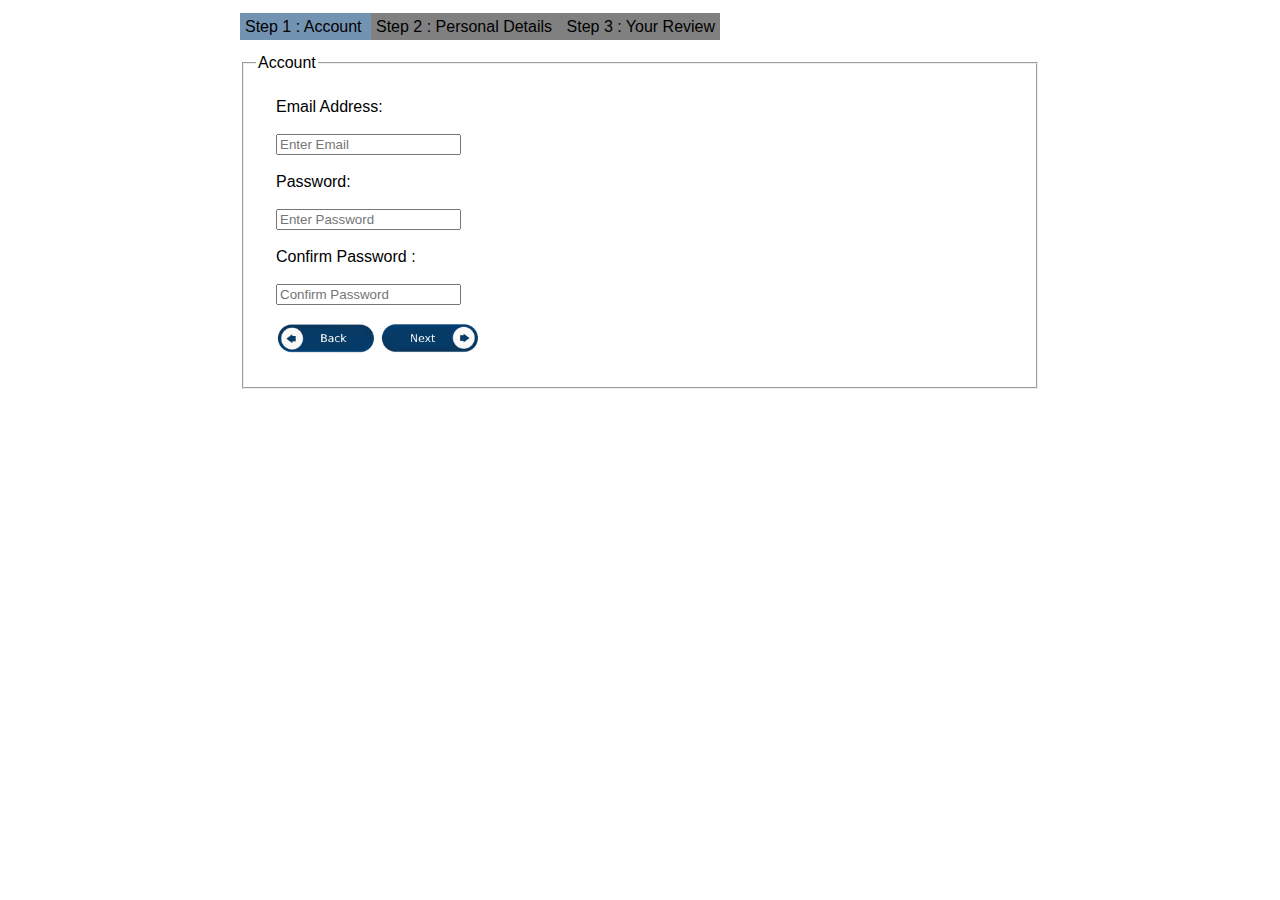
<file: Forms Project/Pages/page1.html>
<!DOCTYPE html>
<html lang="en">
<head>
    <meta charset="UTF-8">
    <meta http-equiv="X-UA-Compatible" content="IE=edge">
    <meta name="viewport" content="width=device-width, initial-scale=1.0">
    <title>Form</title>
    <style>
        /* CSS for responsive images */
      
        /* Optional: Adjust other styles as needed */
        body {
            font-family: Arial, sans-serif;
            margin: 0;
            padding: 0;
        }
        .container {
            max-width: 800px; /* Adjust as per your design */
            margin: 0 auto;
            padding: 20px;
        }
        .centered {
            text-align: center;
        }
        .centered img {
            max-width: 200px; /* Adjust the width as per your requirement */
            height: auto; /* Ensures the image height adjusts proportionally */
        }
    </style>
</head>
<body>
<div style="width:800px; margin: auto;">
    <br>
         <div class="pages">
            <span style="background:#7393B3; padding: 5px;">Step 1 : Account </span><span style="background:#808080; padding: 5px;">Step 2 : Personal Details </span><span style="background:#808080; padding: 5px;">Step 3 : Your Review </span></div>
              <br>
            <fieldset>
                    <legend>Account</legend>
                    <form style="margin: 20px;">
                        <label for="e1">Email Address:</label>
                        <br>
                        <br>
                        <input type="email" name="" placeholder="Enter Email">
                        <br>
                        <br>
                        <label>Password:</label>
                        <br><br>
                        <input type="password" name=""  placeholder="Enter Password">
                        <br><br>
                        <label>Confirm Password :</label>
                        <br>
                        <br>
                        <input type="password" name="" placeholder="Confirm Password">
                        <br>
                        <br>
                        <a href="../index.html"><img src="../images/back.png" height="30"></a>
                         <a  href="page2.html"><img src="../images/next.png" height="30"></a>
            
                        
            
            
                    </form>
                </fieldset>


           
        </div>

</div>
</body>
</html>
</file>
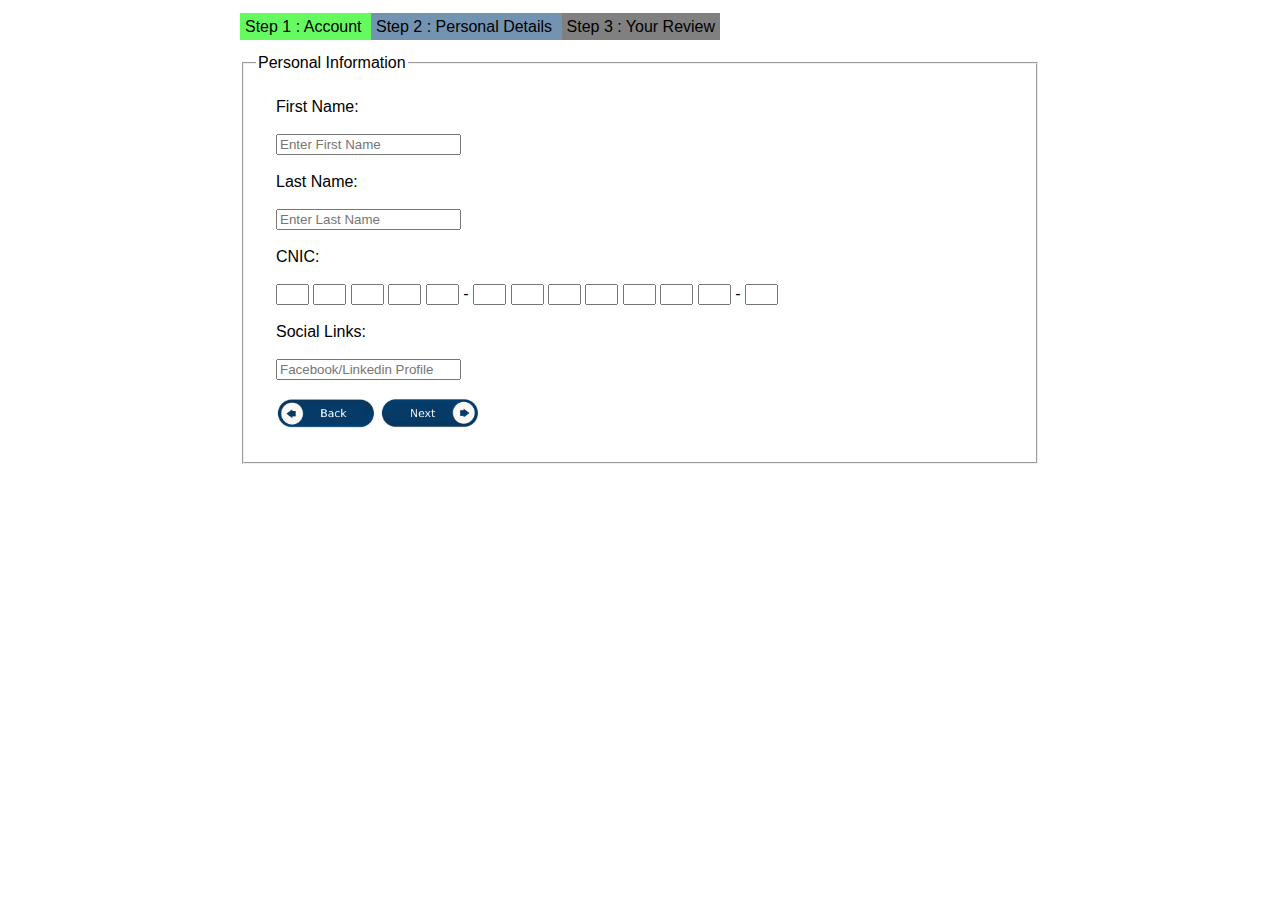
<file: Forms Project/Pages/page2.html>
<!DOCTYPE html>
<html lang="en">
<head>
    <meta charset="UTF-8">
    <meta http-equiv="X-UA-Compatible" content="IE=edge">
    <meta name="viewport" content="width=device-width, initial-scale=1.0">
    <title>Form</title>
    <style>
        /* CSS for responsive images */

        /* Optional: Adjust other styles as needed */
        body {
            font-family: Arial, sans-serif;
            margin: 0;
            padding: 0;
        }
        .container {
            max-width: 800px; /* Adjust as per your design */
            margin: 0 auto;
            padding: 20px;
        }
        .centered {
            text-align: center;
        }
        .centered img {
            max-width: 200px; /* Adjust the width as per your requirement */
            height: auto; /* Ensures the image height adjusts proportionally */
        }
    </style>
</head>
<body>
<div style="width:800px; margin: auto;">
    <br>
         <div class="pages">
            <span style="background:#66fa61; padding: 5px;">Step 1 : Account </span><span style="background:#7393B3; padding: 5px;">Step 2 : Personal Details </span><span style="background:#808080; padding: 5px;">Step 3 : Your Review </span></div>
              <br>
            <fieldset>
                    <legend>Personal Information</legend>
                    <form style="margin: 20px;">
                        <label for="e1">First Name:</label>
                        <br>
                        <br>
                        <input type="text" name="" placeholder="Enter First Name " >
                        <br>
                        <br>
                        <label>Last Name:</label>
                        <br>
                        <br>
                        <input type="text" name="" placeholder="Enter Last Name">
                        <br><br>
                        <label>CNIC:</label>
                        <br>
                        <br>
						
						<input type="text" name="name[]" maxlength="1" size="1">  
						<input type="text" name="name[]" maxlength="1" size="1">
						<input type="text" name="name[]" maxlength="1" size="1">
						<input type="text" name="name[]" maxlength="1" size="1">
						<input type="text" name="name[]" maxlength="1" size="1">
						<label>-</label>
						<input type="text" name="name[]" maxlength="1" size="1">
						<input type="text" name="name[]" maxlength="1" size="1">  
						<input type="text" name="name[]" maxlength="1" size="1">
						<input type="text" name="name[]" maxlength="1" size="1">
						<input type="text" name="name[]" maxlength="1" size="1">
						<input type="text" name="name[]" maxlength="1" size="1">
						<input type="text" name="name[]" maxlength="1" size="1">
						<label>-</label>
						<input type="text" name="name[]" maxlength="1" size="1">
 
  
                        <br>
                        <br>
                        <label>Social Links:</label>
                        <br>
                        <br>
                        <input type="text" name="" placeholder="Facebook/Linkedin Profile">
                        <br>
                        <br>
                        <a href="page1.html"><img src="../images/back.png" height="30"></a>
                         <a href="page3.html"><img src="../images/next.png" height="30"></a>
            
                        
            
            
                    </form>
                </fieldset>


           
        </div>

</div>
</body>
</html>
</file>
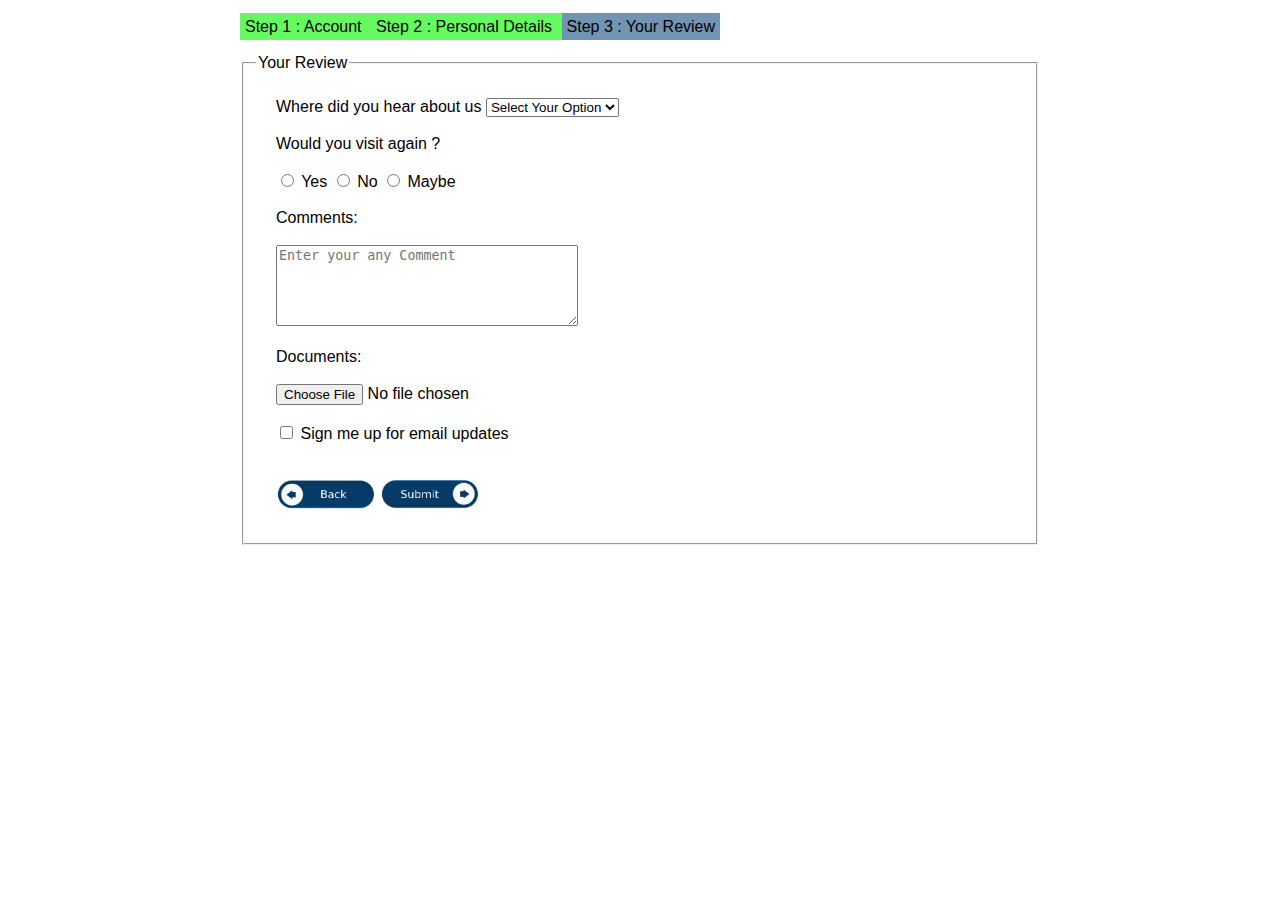
<file: Forms Project/Pages/page3.html>
<!DOCTYPE html>
<html lang="en">
<head>
    <meta charset="UTF-8">
    <meta http-equiv="X-UA-Compatible" content="IE=edge">
    <meta name="viewport" content="width=device-width, initial-scale=1.0">
    <title>Form</title>
    <style>
        /* CSS for responsive images */

        /* Optional: Adjust other styles as needed */
        body {
            font-family: Arial, sans-serif;
            margin: 0;
            padding: 0;
        }
        .container {
            max-width: 800px; /* Adjust as per your design */
            margin: 0 auto;
            padding: 20px;
        }
        .centered {
            text-align: center;
        }
        .centered img {
            max-width: 200px; /* Adjust the width as per your requirement */
            height: auto; /* Ensures the image height adjusts proportionally */
        }
    </style>
</head>
<body>
<div style="width:800px; margin: auto;">
    <br>
         <div class="pages">
            <span style="background:#66fa61; padding: 5px;">Step 1 : Account </span><span style="background:#66fa61; padding: 5px;">Step 2 : Personal Details </span><span style="background:#7393B3; padding: 5px;">Step 3 : Your Review </span></div>
              <br>
            <fieldset>
                    <legend>Your Review</legend>
                    <form style="margin: 20px;">
						<label>Where did you hear about us</label>
						<select>
						<option value="volvo">Select Your Option</option>
						</select>
						<br>
						<br>
						<label>Would you visit again ?</label>
						<br>
						<br>
						<input type="radio" value="Yes">
						<label for="html">Yes</label>
						<input type="radio" value="No">
						<label for="html">No</label>
						<input type="radio" value="Maybe">
						<label for="html">Maybe</label>
						<br>
						<br>
                        <label>Comments:</label>
                        <br>
						<br>
						
                        <textarea name="" placeholder="Enter your any Comment" cols="35" rows="5"></textarea>
                        <br>
                        <br>
						<label>Documents:</label>
						<br>
						<br>
						<input type="submit" value="Choose File">
						<label>No file chosen</label>
						<br>
						<br>
						<input type="checkbox">
						<label>Sign me up for email updates</label><br>
						<br>
						<br>
                        <a href="page2.html"><img src="../images/back.png" height="30"></a>
                         <a href="lastpage.html"><img src="../images/submit.png" height="30"></a>
            
                        
            
            
                    </form>
                </fieldset>


           
        </div>

</div>
</body>
</html>
</file>
<file: Calculator app/style.css>
body {
    background-color: #f4f4f9;
    font-family: 'Arial', sans-serif;
}

.calculator {
    width: 320px;
    margin: 100px auto;
    background: #ffffff;
    border-radius: 15px;
    box-shadow: 0 4px 20px rgba(0, 0, 0, 0.2);
    padding: 20px;
}

.display {
    background-color: #e0e0e0;
    width: 100%;
    padding: 15px;
    font-size: 24px;
    border: none;
    border-radius: 5px;
    margin-bottom: 15px;
    text-align: right;
}

.buttons {
    display: grid;
    grid-template-columns: repeat(4, 1fr);
    gap: 10px;
}

input[type=button] {
    background-color: #4a4a4a;
    color: white;
    padding: 20px;
    font-size: 18px;
    border: none;
    border-radius: 5px;
    transition: background-color 0.3s;
}

input[type=button]:hover {
    background-color: #6a6a6a;
}

#btn {
    background-color: #28a745;
}

#btn:hover {
    background-color: #218838;
}

#del {
    background-color: #dc3545;
}

#del:hover {
    background-color: #c82333;
}
</file>
<file: Stopwatch app/style.css>
body {
    display: flex;
    justify-content: center;
    align-items: center;
    height: 100vh;
    margin: 0;
    background: linear-gradient(135deg, #e0eafc, #cfdef3);
    font-family: 'Arial', sans-serif;
}

.main-div {
    background-color: #282c34;
    color: white;
    border-radius: 10px;
    padding: 20px;
    box-shadow: 0 4px 15px rgba(0, 0, 0, 0.2);
    text-align: center;
}

h1 {
    font-size: 2rem;
    margin-bottom: 20px;
}

#p1 {
    font-size: 3rem;
    letter-spacing: 5px;
    margin: 20px 0;
}

.buttons {
    display: flex;
    justify-content: space-between;
    margin: 20px 0;
}

button {
    flex: 1;
    margin: 0 5px;
    padding: 15px;
    font-size: 1.2rem;
    border: none;
    border-radius: 5px;
    cursor: pointer;
    transition: background-color 0.3s, color 0.3s;
}

#start {
    background-color: #4CAF50;
    color: white;
}

#stop {
    background-color: #f44336;
    color: white;
}

#reset {
    background-color: #ff9800;
    color: white;
}

#Lap {
    background-color: #2196F3;
    color: white;
}

button:hover {
    opacity: 0.8;
}

.lap-times {
    margin-top: 20px;
    font-size: 1.2rem;
}
</file>
<file: Timer app/style.css>
body {
    display: flex;
    justify-content: center;
    align-items: center;
    height: 100vh;
    margin: 0;
    background: linear-gradient(135deg, #f0f4f8, #c9e4fb);
    font-family: 'Arial', sans-serif;
}

.main-div {
    background-color: #333;
    color: white;
    border-radius: 10px;
    padding: 20px;
    box-shadow: 0 4px 15px rgba(0, 0, 0, 0.2);
    text-align: center;
}

h1 {
    font-size: 2rem;
    margin-bottom: 20px;
}

#time-display {
    font-size: 3rem;
    margin: 20px 0;
}

input {
    width: 80px;
    padding: 10px;
    margin: 5px;
    border: none;
    border-radius: 5px;
    font-size: 1rem;
}

.buttons {
    display: flex;
    justify-content: space-between;
    margin: 20px 0;
}

button {
    flex: 1;
    margin: 0 5px;
    padding: 15px;
    font-size: 1.2rem;
    border: none;
    border-radius: 5px;
    cursor: pointer;
    transition: background-color 0.3s, color 0.3s;
}

#start {
    background-color: #4CAF50;
    color: white;
}

#stop {
    background-color: #f44336;
    color: white;
}

#reset {
    background-color: #ff9800;
    color: white;
}

button:hover {
    opacity: 0.8;
}

#message {
    margin-top: 20px;
    font-size: 1.2rem;
}
</file>
<file: Todo app/style.css>
*,
*:before,
*:after {
    padding: 0;
    margin: 0;
    box-sizing: border-box;
}

body {
    height: 100vh;
    background-image: linear-gradient(135deg, #0a048d, #e1e0ea);
    background-size: cover;
    background-position: center center;
}

.container {
    width: 90%;
    max-width: 600px;
    margin: auto;
    padding: 20px;
    background-color: #ffffff;
    border-radius: 8px;
    box-shadow: 0 15px 30px rgba(0, 0, 0, 0.2);
}

h1 {
    text-align: center;
    color: #0a048d;
    margin-bottom: 20px;
}

#newtask {
    display: flex;
    align-items: center;
    margin-bottom: 20px;
}

#newtask input {
    flex: 1;
    height: 45px;
    border: 2px solid #d1d3d4;
    border-radius: 5px;
    padding: 0 10px;
    font-size: 16px;
    font-family: 'Poppins', sans-serif;
}

#newtask button {
    width: 45px;
    height: 45px;
    border: none;
    border-radius: 5px;
    background-color: #0a048d;
    color: #fff;
    cursor: pointer;
    margin-left: 10px;
    transition: background-color 0.3s;
}

#newtask button:hover {
    background-color: #589958;
}

#tasks {
    margin-top: 20px;
}

.task {
    background: #ffffff;
    height: 50px;
    padding: 10px;
    border-radius: 5px;
    margin-top: 10px;
    display: flex;
    justify-content: space-between;
    align-items: center;
    box-shadow: 0 5px 15px rgba(0, 0, 0, 0.1);
}

.task span {
    font-family: 'Poppins', sans-serif;
    font-size: 15px;
    cursor: pointer;
}

.task button {
    border: none;
    background: #e63946;
    height: 30px;
    width: 30px;
    color: #ffffff;
    border-radius: 5px;
    cursor: pointer;
}

.completed {
    text-decoration: line-through;
    color: #999;
}
</file>
